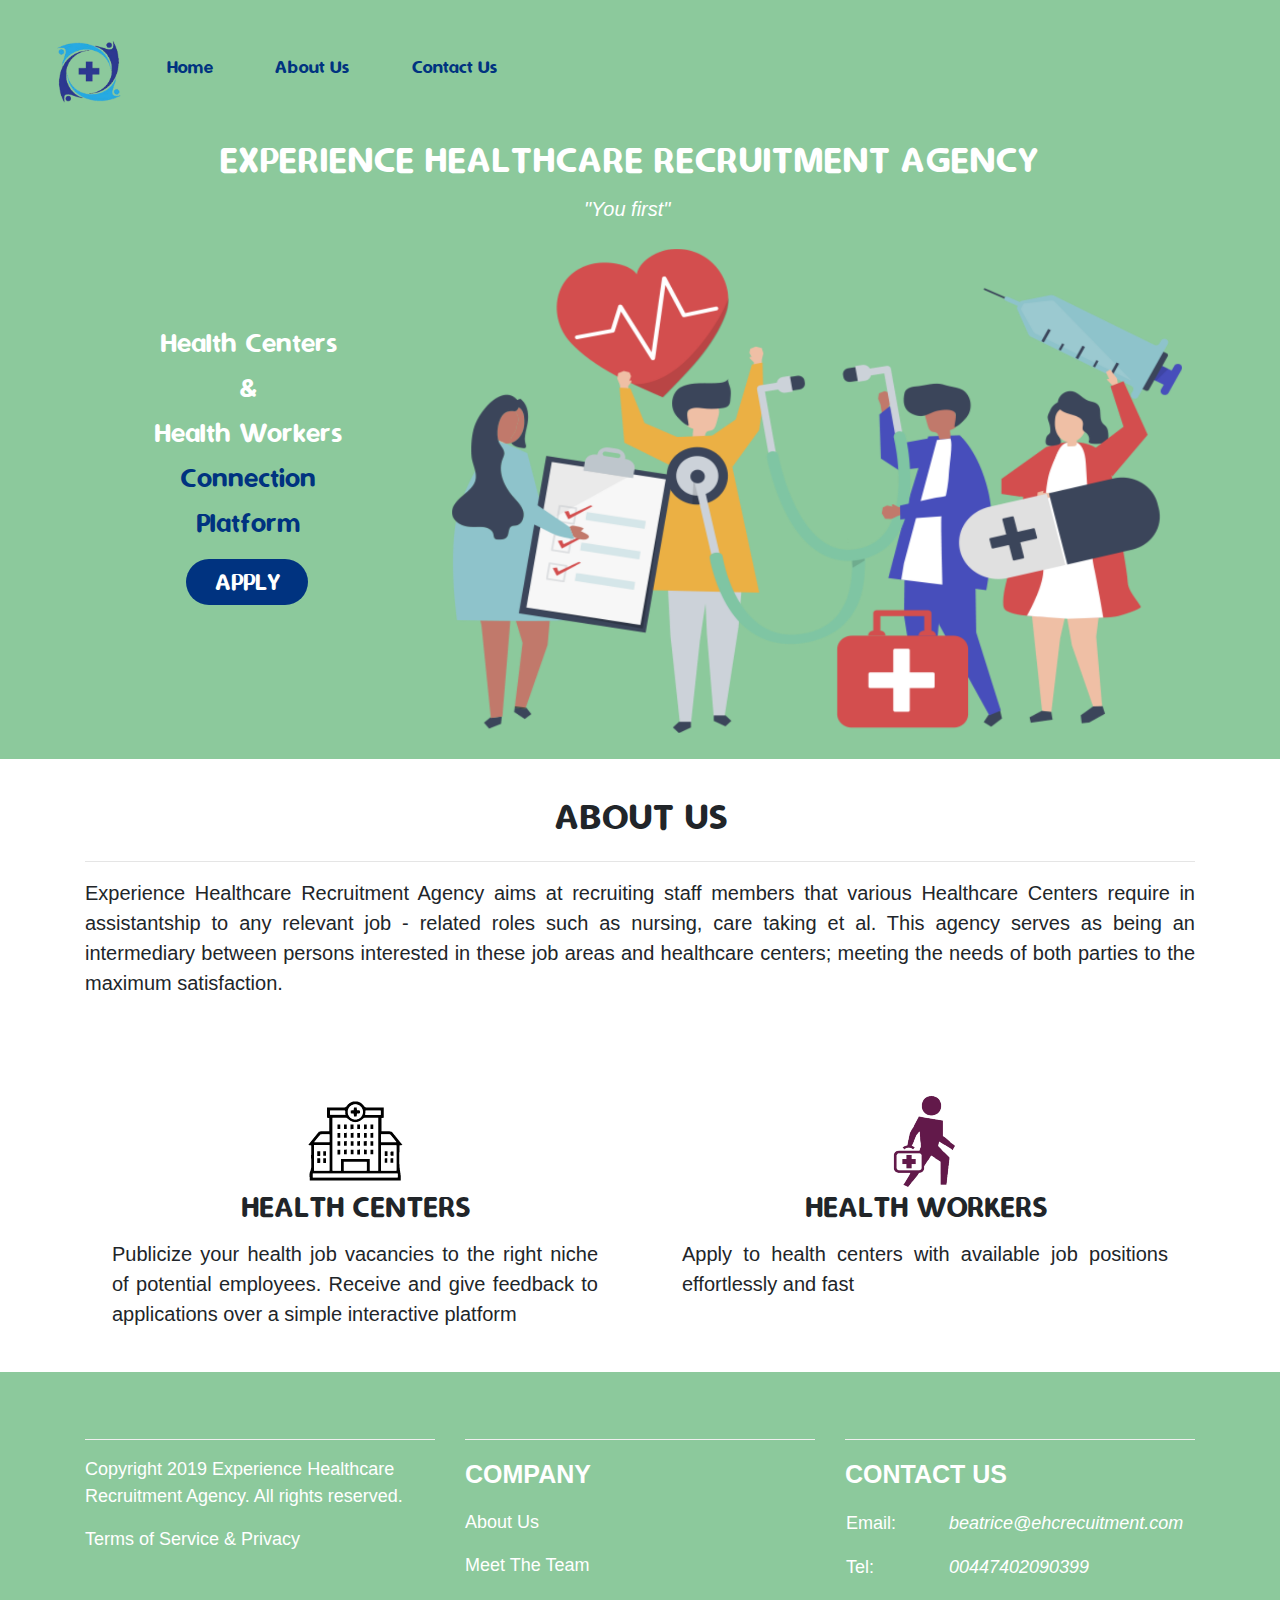
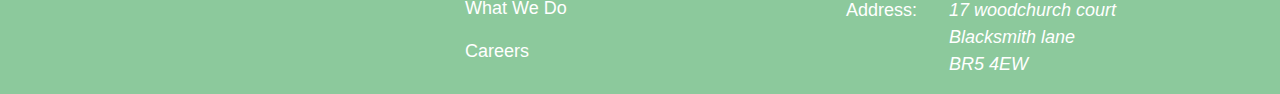
<file: index.html>
<!DOCTYPE html>
<html>
    <head>
        <title></title>
        <link href="https://fonts.googleapis.com/css?family=Bellefair|Roboto|Bree+Serif|Lora|Roboto+Condensed|Source+Code+Pro" rel="stylesheet">
<!--        <link rel="stylesheet" type="text/css" href="fonts/webfontkit-20200106-151050/stylesheet.css" />-->
        <link rel="stylesheet" href="https://stackpath.bootstrapcdn.com/bootstrap/4.4.1/css/bootstrap.min.css" integrity="sha384-Vkoo8x4CGsO3+Hhxv8T/Q5PaXtkKtu6ug5TOeNV6gBiFeWPGFN9MuhOf23Q9Ifjh" crossorigin="anonymous">

        <style>
            @font-face {
                font-family: 'Dyuthi';
                src: url('fonts/webfontkit-20200106-151050/dyuthi-webfont.woff2') format('woff2'),
                     url('fonts/webfontkit-20200106-151050/dyuthi-webfont.woff') format('woff');
                font-weight: normal;
                font-style: normal;

            }

            body {
                background-color: white;
                font-family: Dyuthi;
            }

            div.section_1_container {
                background-color: #8cc99cff;
                width: 100%;
                padding: 2% 2% 2% 0;
            }
            div.section_1_container {
                color: white;
            }
            div.section_1_header{
                color: #003380ff;
                font-size: 20px;
                min-height: 80px;
            }
            div.section_1_row{
                min-height: 80px;
            }
            img.logo{
                height: 70px;
                width: 150px;
                margin: auto;
            }
            p.nav-link{
                margin: auto;
            }
            div.nav-link{
                margin: auto;
            }
            div.link-container{
                padding-left: 10px;
            }
            div.company_title {
                padding-top: 2%;
                text-align: center;
                font-size: 40px;
            }
            div.company_slogan {
                text-align: center;
                font-size: 20px;
                font-style: italic;
                font-family: Arial;
            }
            .blue-font{
                color: #003380ff;
            }
            div.descriptor{
                text-align: center;
                font-size: 20px;
                padding-top: 2%;
            }
            .vector-image{
                width: 100%;
                min-width: 450px;
            }
            .descriptor-col{
                margin: auto;
                font-size: 30px;
            }
            .direct-descriptor-container{
                margin-bottom: 50px;
            }
            button{
                background-color: #003380ff;
                color: white;
                padding: 2% 8% 0 8%;
                border: 0;
                border-radius: 30px;
                -moz-border-radius: 30px;
                margin-top: 10px;
                font-size: 26px;
            }
            div.section_2_container{
                font-family: Arial;
                padding-top: 3%;
                padding-left: 5%;
                padding-right: 5%;
                text-align: justify;
                font-size: 20px;
                padding-bottom: 3%;
            }
            h1 {
                text-align: center;
                font-family: Dyuthi;
            }
            div.section_3_container{
                font-family: Arial;
                font-size: 20px;
                padding-top: 1%;
            }
            div.stakeholder-container{
                text-align: center;
                padding: 5%;
            }
            p.stakeholder-item{
                text-align: justify;
            }
            h2.stakeholder-item{
                font-family: Dyuthi;
            }
            div.section_4_container{
                background-color: #8cc99cff;
                color: white;
                padding-top: 4%;
                font-family: Arial;
                font-size: 18px;
                /*font-weight: bold;*/
            }
            .list-heading{
                color: white;
                font-family: Arial;
                font-size: 25px;
                font-weight: bold;

            }
            a.nav-links {
                color: #003380ff;
            }
            a {
                color: white;
            }
            table {
                border-width: 0;
            }
            td{
                vertical-align: top;
                padding-bottom: 5%;
            }
            td.value{
                padding-left: 10%;
            }
            hr.blue-line{
                border-color: #efefef;
            }

        </style>
    </head>
    <body>
        <div class="section_1_container">
            <div class="section_1_header container-fluid">
                <div class="row section_1_row">
                    <div class="col col-12 col-sm-12 col-md-4 col-lg-1 col-xl-1 nav-link logo-container">
                        <div class="row">
                            <div class="col"></div>
                            <div class="col"><img src="images/logo.png" class="logo" /></div>
                            <div class="col"></div>
                        </div>

                    </div>
                    <div class="col col-12 col-sm-12 col-md-8 col-lg-11 col-xl-11 col-lg-11 nav-link link-container">
                       <div class="row">
                        <div class="col col-md-auto">&nbsp;</div>
                        <div class="col col-md-auto"><p class="nav-link"><a href="#" class="nav-links">Home</a></p></div>
                        <div class="col col-md-auto"><p class="nav-link"><a href="#about-us" class="nav-links">About Us</a></p></div>
                        <div class="col col-md-auto"><p class="nav-link"><a href="#contact-us" class="nav-links">Contact Us</a></p></div>
                        <div class="col col-md-auto">&nbsp;</div>
                    </div>
                    </div>


                </div>
            </div>

            <div class="container">
                <div class="company_title">EXPERIENCE HEALTHCARE RECRUITMENT AGENCY</div>
                <div class="company_slogan">"You first"</div>
            </div>

            <div class="container descriptor">
                <div class="row">
                    <div class="col col-md-4 descriptor-col">
                        <div class="direct-descriptor-container">
                            Health Centers<br>
                            &<br>
                            Health Workers<br>
                            <span class="blue-font">Connection</span><br>
                            <span class="blue-font">Platform</span><br>
                            <a href="online_form.html"><button>APPLY</button></a>
                        </div>

                    </div>
                    <div class="col col-md-8"><img src="images/vector.png" class="vector-image"></div>
                </div>
            </div>
        </div>

        <div class="section_2_container">
            <div class="container">
                <h1 id="about-us" name="about-us">ABOUT US</h1>
                <hr>
                <p>Experience Healthcare Recruitment Agency aims at recruiting staff members that various Healthcare Centers require in assistantship to any relevant job - related roles such as nursing, care taking et al. This agency serves as being an intermediary between persons interested in these job areas and healthcare centers; meeting the needs of both parties to the maximum satisfaction.</p>
            </div>
        </div>

        <div class="section_3_container">
            <div class="container">
                <div class="row">
                    <div class="col col-12 col-sm-12 col-md-12 col-lg-6">
                        <div class="stakeholder-container">
                            <img src="images/healthcenter2.png" class="stakeholder-item">
                            <h2 class="stakeholder-item">HEALTH CENTERS</h2>
                            <p class="stakeholder-item">Publicize your health job vacancies to the right niche of potential employees. Receive and give feedback to applications over a simple interactive platform</p>
                        </div>
                    </div>
                    <div class="col col-12 col-sm-12 col-md-12 col-md-12 col-lg-6">
                        <div class="stakeholder-container">
                            <img src="images/healthworker5.png" class="stakeholder-item">
                            <h2 class="stakeholder-item">HEALTH WORKERS</h2>
                            <p class="stakeholder-item">Apply to health centers with available job positions effortlessly and fast</p>
                        </div>

                    </div>
                </div>
            </div>
        </div>

        <div class="section_4_container">
            <div class="container">
                <div class="row">
                    <div class="col col-12 col-sm-12 col-md-12 col-lg-4 col-xl-4">
                        <hr class="blue-line">
                        <p>Copyright 2019 Experience Healthcare Recruitment Agency. All rights reserved.</p>
                        <p>Terms of Service & Privacy</p>
                    </div>
                    <div class="col col-12 col-sm-12 col-md-12 col-lg-4 col-xl-4">
                        <hr class="blue-line">
                        <p class="list-heading">COMPANY</p>
                        <p><a href="#about-us">About Us</a></p>
                        <p><a href="#">Meet The Team</a></p>
                        <p><a href="#">What We Do</a></p>
                        <p><a href="#">Careers</a></p>

                    </div>
                    <div class="col col-12 col-sm-12 col-md-12 col-lg-4 col-xl-4">
                        <hr class="blue-line">
                        <p class="list-heading" id="contact-us" name="contact-us"> CONTACT US</p>
                        <table>
                            <tr>
                                <td><span>Email:</span></td>
                                <td class="value"><i>beatrice@ehcrecuitment.com</i></td>
                            </tr>
                            <tr>
                                <td><span>Tel:</span></td>
                                <td class="value"><i>00447402090399</i></td>
                            </tr>
                            <tr>
                                <td><span>Address:</span></td>
                                <td class="value">
                                    <i>
                                        17 woodchurch court<br>
                                        Blacksmith lane<br>
                                        BR5 4EW
                                    </i>
                                </td>
                            </tr>
                        </table>
                    </div>
                </div>
            </div>
        </div>
    </body>
</html>
</file>
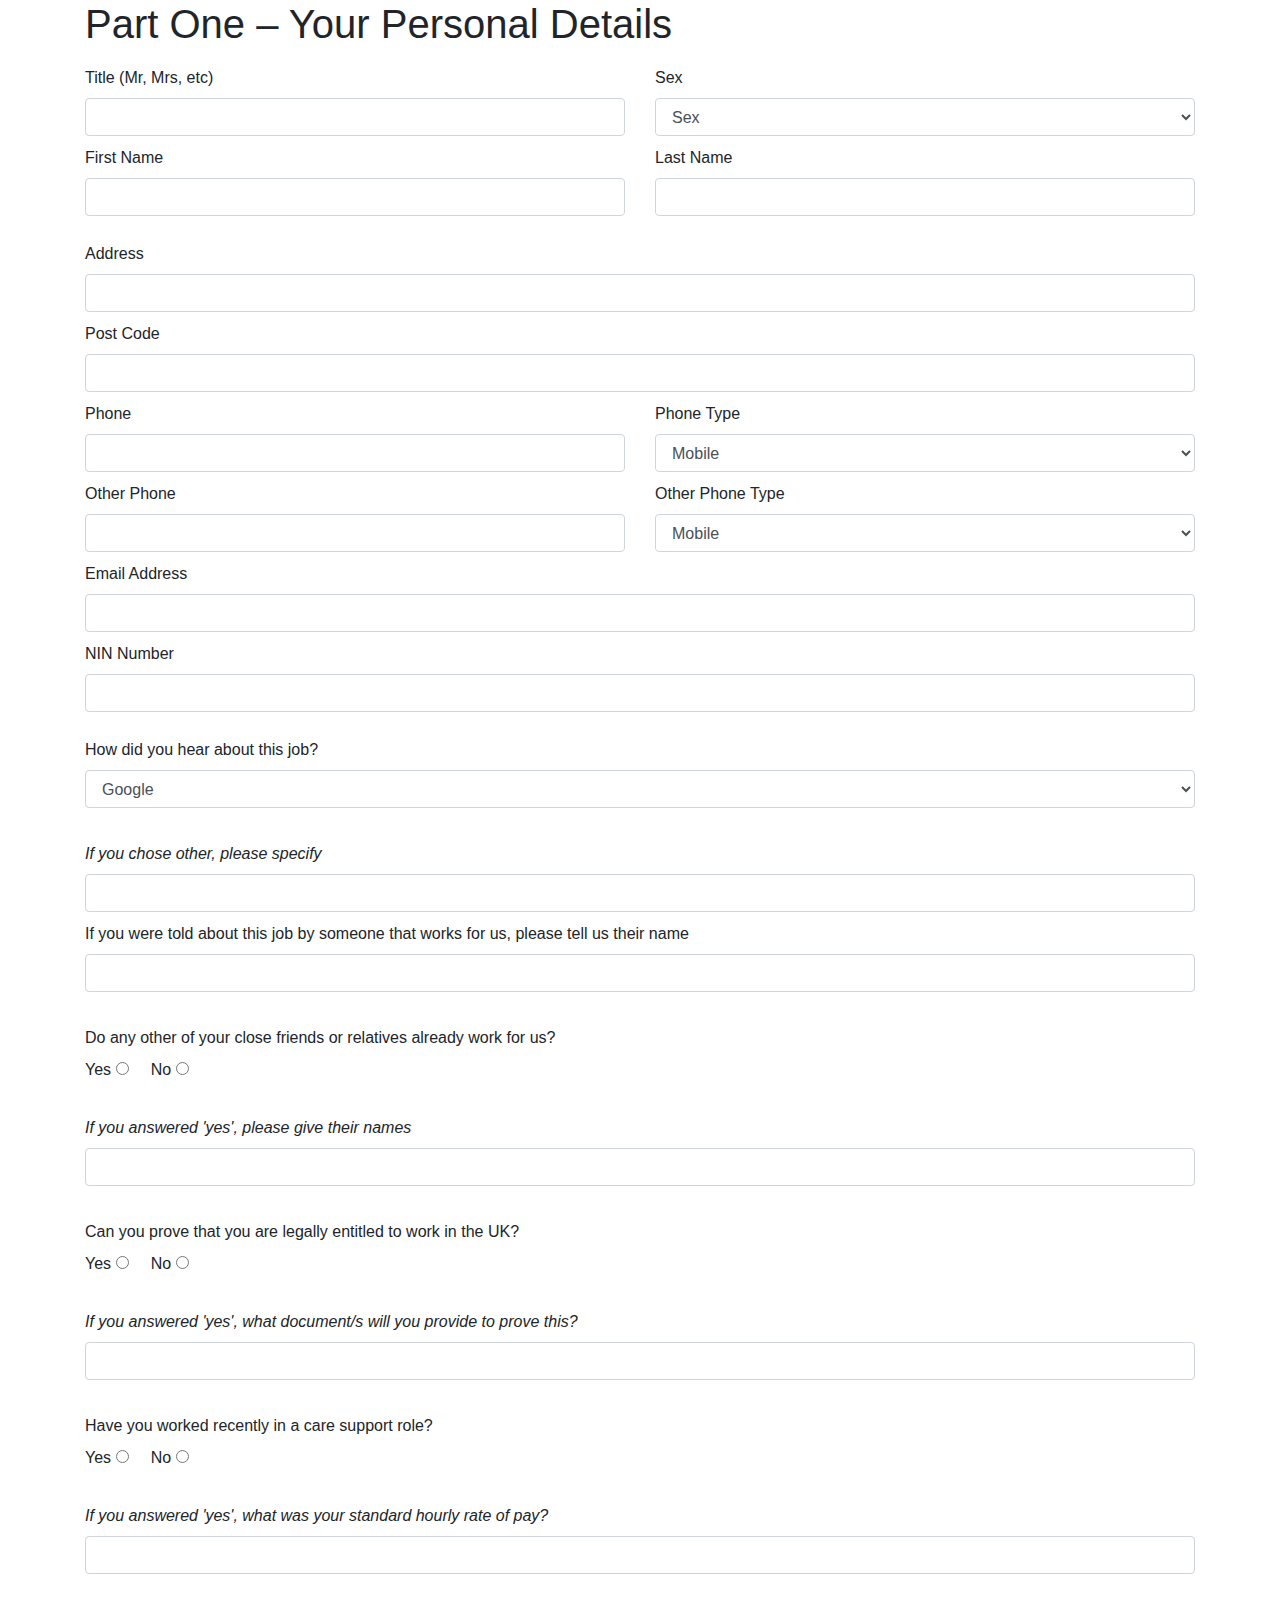
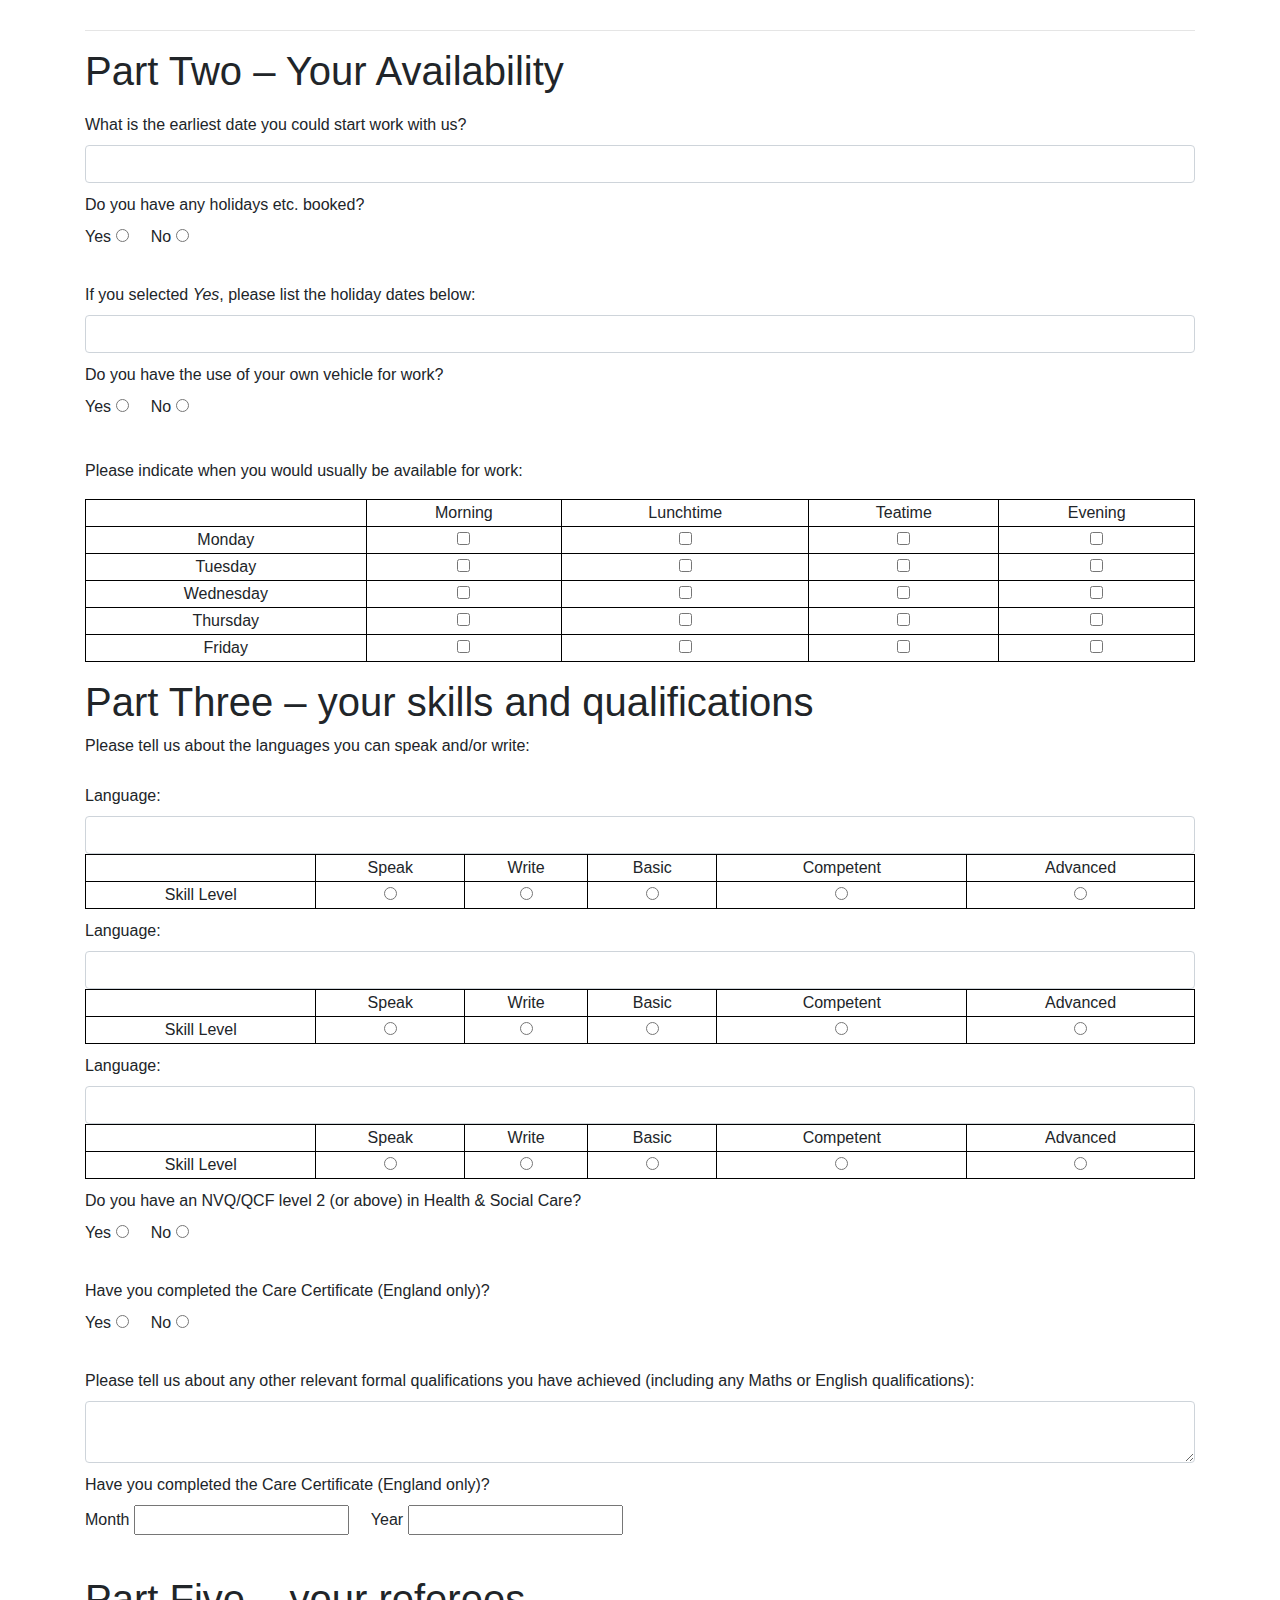
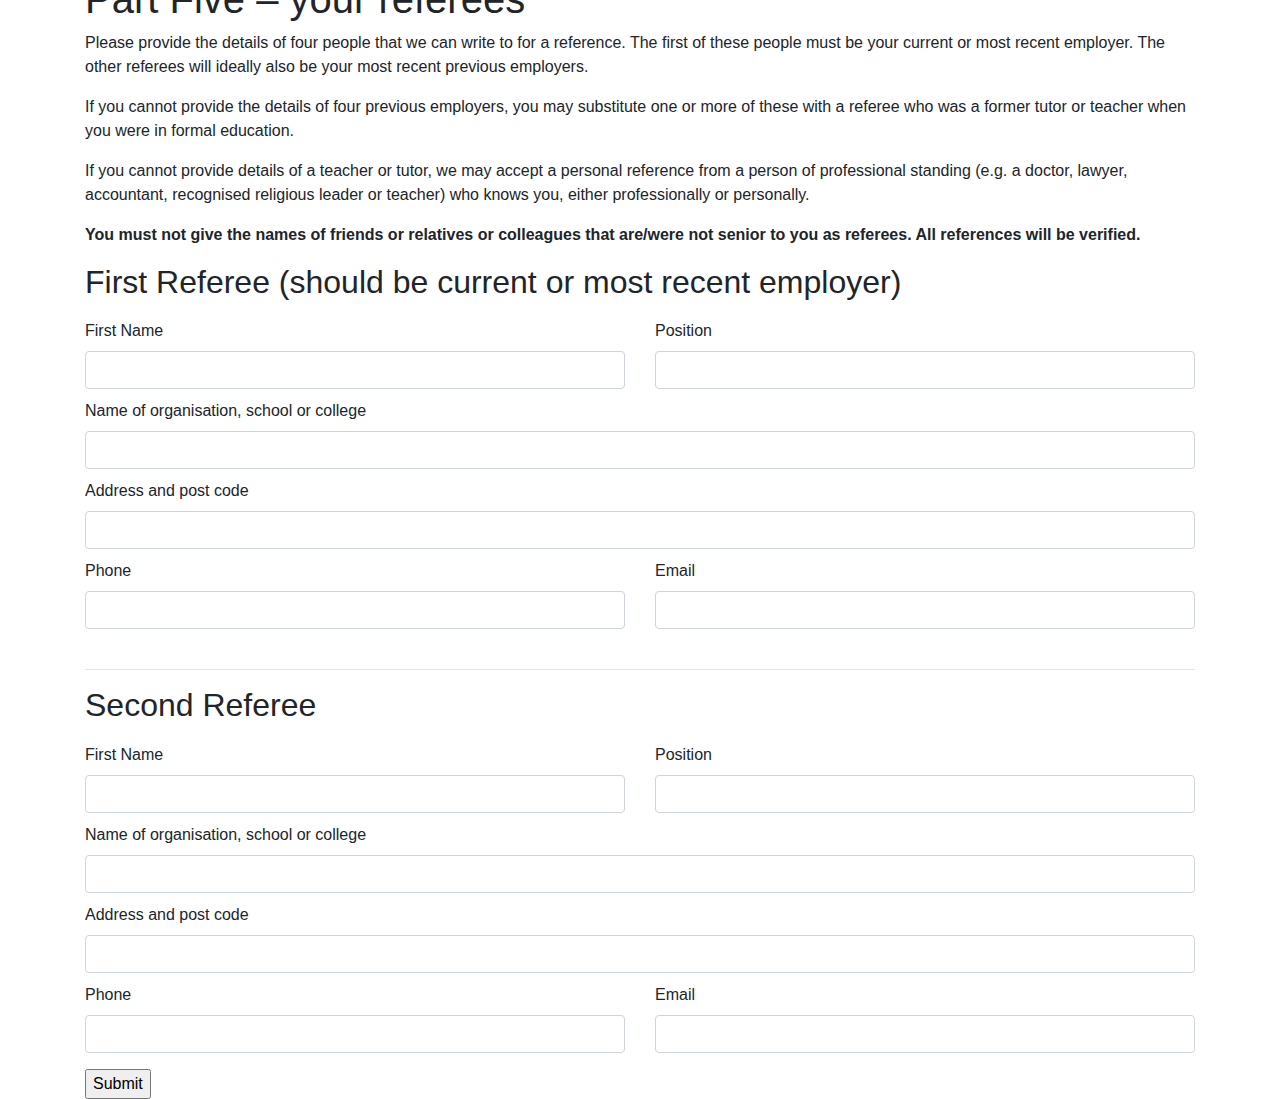
<file: online_form.html>
<!DOCTYPE html>
<html lang="en" dir="ltr">
    <head>
        <meta charset="utf-8">
        <style>label {padding-top: 10px;}</style>
        <title>Online Form</title>
        <link rel="stylesheet" href="https://stackpath.bootstrapcdn.com/bootstrap/4.3.1/css/bootstrap.min.css" integrity="sha384-ggOyR0iXCbMQv3Xipma34MD+dH/1fQ784/j6cY/iJTQUOhcWr7x9JvoRxT2MZw1T" crossorigin="anonymous">
        <style>
            table, th, td {
                border: 1px solid black;
                text-align: center;
            }
        </style>
    </head>
    <body>
        <div class="container">
            <form class="" action="/submitForm" method="post">
                <h1>Part One – Your Personal Details</h1>

                <div class="form-group">

                    <div class="row">
                        <div class="col-md-6">
                            <label for="applicant_title">Title (Mr, Mrs, etc)</label>
                            <input type="text" class="form-control" name="applicant_title">
                        </div>
                        <div class="col-md-6">
                            <label for="applicant_gender">Sex</label>
                            <select class="form-control" name="applicant_gender">
                                <option value="" disabled selected>Sex</option>
                                <option value="male">Male</option>
                                <option value="female">Female</option>
                            </select>
                        </div>
                    </div>

                    <div class="row">
                        <div class="col-md-6">
                            <label for="applicant_first_name">First Name</label>
                            <input type="text" class="form-control" name="applicant_first_name">
                        </div>
                        <div class="col-md-6">
                            <label for="applicant_last_name">Last Name</label>
                            <input type="text" class="form-control" name="applicant_last_name">
                        </div>
                    </div>



                </div>

                <div class="form-group">
                    <label for="applicant_address">Address</label>
                    <input type="text" class="form-control" name="applicant_address">
                    <label for="applicant_post_code">Post Code</label>
                    <input type="text" class="form-control" name="applicant_post_code">

                    <div class="row">
                        <div class="col-md-6">
                            <label for="applicant_phone_one">Phone</label>
                            <input type="text" class="form-control" name="applicant_phone_one">
                        </div>
                        <div class="col-md-6">
                            <label for="applicant_phone_one_type">Phone Type</label>
                            <select class="form-control" name="applicant_phone_one_type">
                                <option value="mobile">Mobile</option>
                                <option value="landline">Landline</option>
                                <option value="other">Other</option>
                            </select>
                        </div>
                    </div>

                    <div class="row">
                        <div class="col-md-6">
                            <label for="applicant_phone_two">Other Phone</label>
                            <input type="text" class="form-control" name="applicant_phone_two">
                        </div>
                        <div class="col-md-6">
                            <label for="applicant_phone_two_type">Other Phone Type</label>
                            <select class="form-control" name="applicant_phone_two_type">
                                <option value="mobile">Mobile</option>
                                <option value="landline">Landline</option>
                                <option value="other">Other</option>
                            </select>
                        </div>
                    </div>

                    <label for="applicant_email">Email Address</label>
                    <input type="email" class="form-control" name="applicant_email">
                    <label for="applicant_email">NIN Number</label>
                    <input type="email" class="form-control" name="applicant_email">
                </div>

                <div class="form-group">
                    <label for="applicant_referrer">How did you hear about this job?</label>
                    <select class="form-control" name="applicant_referrer">
                        <optgroup label="Search Engine">
                            <option value="google">Google</option>
                            <option value="other_search_engine">Other Search Engine</option>
                            <option value="company">Company Website</option>
                        </optgroup>
                        <optgroup label="Website">
                            <option value="recruit_zone">www.recruit-zone.com</option>
                            <option value="indeed">www.indeed.co.uk</option>
                            <option value="other_website">Other Website</option>
                        </optgroup>
                        <optgroup label="Document">
                            <option value="leaflet">Leaflet</option>
                            <option value="newspaper_advert">Newspaper Advert</option>
                            <option value="jobcentre">Jobcentre</option>
                        </optgroup>
                        <optgroup label="From Someone">
                            <option value="refer_a_friend">Refer a Friend</option>
                            <option value="word_of_mouth">Word of Mouth</option>
                            <option value="Other">Other</option>
                        </optgroup>
                    </select>

                    <br>
                    <label for="applicant_other_referrer"><i>If you chose other, please specify</i></label>
                    <input type="text" class="form-control" name="applicant_other_referrer">

                    <label for="applicant_worker_referrer">If you were told about this job by someone that works for us, please tell us their name</label>
                    <input type="text" class="form-control" name="applicant_worker_referrer">

                    <br>
                    <label for="applicant_has_worker_relative">Do any other of your close friends or relatives already work for us?</label>
                    <div>
                        Yes <input type="radio" name="applicant_has_worker_relative" value="yes"> &nbsp &nbsp
                        No <input type="radio" name="applicant_has_worker_relative" value="no">
                        <br><br>
                    </div>


                    <label for="applicant_worker_referrer_name"><i>If you answered 'yes', please give their names</i></label>
                    <input type="text" class="form-control" name="applicant_worker_relative_name">

                    <br>
                    <label for="applicant_is_legally_entitled">Can you prove that you are legally entitled to work in the UK?</label>
                    <div>
                        Yes <input type="radio" name="applicant_is_legally_entitled" value="yes"> &nbsp &nbsp
                        No <input type="radio" name="applicant_is_legally_entitled" value="no">
                        <br><br>
                    </div>


                    <label for="applicant_legal_entitlement_docs"><i>If you answered 'yes', what document/s will you provide to prove this?</i></label>
                    <input type="text" class="form-control" name="applicant_legal_entitlement_docs">

                    <br>
                    <label for="applicant_has_care_support_role">Have you worked recently in a care support role?</label>
                    <div>
                        Yes <input type="radio" name="applicant_has_care_support_role" value="yes"> &nbsp &nbsp
                        No <input type="radio" name="applicant_has_care_support_role" value="no">
                        <br><br>
                    </div>

                    <label for="applicant_legal_entitlement_docs"><i>If you answered 'yes', what was your standard hourly rate of pay?</i></label>
                    <input type="text" class="form-control" name="applicant_legal_entitlement_docs">
                </div>

                <br><hr>
                <h1>Part Two – Your Availability</h1>

                <div class="form-group">
                    <label for="applicant_earliest_date">What is the earliest date you could start work with us?</label>
                    <input type="text" class="form-control" name="applicant_earliest_date">

                    <label for="applicant_has_holidays_booked">Do you have any holidays etc. booked?</label>
                    <div>
                        Yes <input type="radio" name="applicant_has_holidays_booked" value="yes"> &nbsp &nbsp
                        No <input type="radio" name="applicant_has_holidays_booked" value="no">
                        <br><br>
                    </div>

                    <label for="applicant_holiday_dates">If you selected <i>Yes</i>, please list the holiday dates below:</label>
                    <input type="text" class="form-control" name="applicant_holiday_dates">

                    <label for="applicant_has_vehicle">Do you have the use of your own vehicle for work?</label>
                    <div>
                        Yes <input type="radio" name="applicant_has_vehicle" value="yes"> &nbsp &nbsp
                        No <input type="radio" name="applicant_has_vehicle" value="no">
                        <br><br>
                    </div>

                </div>
                <div class="form-group">
                    <p>Please indicate when you would usually be available for work:</p>
                    <table style="width: 100%; border: 1px solid black;" border=>
                        <th>
                            <!-- <td>&nbsp</td> -->
                            <td>Morning</td>
                            <td>Lunchtime</td>
                            <td>Teatime</td>
                            <td>Evening</td>
                        </th>
                        <tr>
                            <td>Monday</td>
                            <td><input type="checkbox" name="applicant_is_available_monday_morning"></td>
                            <td><input type="checkbox" name="applicant_is_available_monday_lunchtime"></td>
                            <td><input type="checkbox" name="applicant_is_available_monday_teatime"></td>
                            <td><input type="checkbox" name="applicant_is_available_monday_evening"></td>
                        </tr>
                        <tr>
                            <td>Tuesday</td>
                            <td><input type="checkbox" name="applicant_is_available_tuesday_morning"></td>
                            <td><input type="checkbox" name="applicant_is_available_tuesday_lunchtime"></td>
                            <td><input type="checkbox" name="applicant_is_available_tuesday_teatime"></td>
                            <td><input type="checkbox" name="applicant_is_available_tuesday_evening"></td>
                        </tr>
                        <tr>
                            <td>Wednesday</td>
                            <td><input type="checkbox" name="applicant_is_available_wednesday_morning"></td>
                            <td><input type="checkbox" name="applicant_is_available_wednesday_lunchtime"></td>
                            <td><input type="checkbox" name="applicant_is_available_wednesday_teatime"></td>
                            <td><input type="checkbox" name="applicant_is_available_wednesday_evening"></td>
                        </tr>
                        <tr>
                            <td>Thursday</td>
                            <td><input type="checkbox" name="applicant_is_available_thursday_morning"></td>
                            <td><input type="checkbox" name="applicant_is_available_thursday_lunchtime"></td>
                            <td><input type="checkbox" name="applicant_is_available_thursday_teatime"></td>
                            <td><input type="checkbox" name="applicant_is_available_thursday_evening"></td>
                        </tr>
                        <tr>
                            <td>Friday</td>
                            <td><input type="checkbox" name="applicant_is_available_friday_morning"></td>
                            <td><input type="checkbox" name="applicant_is_available_friday_lunchtime"></td>
                            <td><input type="checkbox" name="applicant_is_available_friday_teatime"></td>
                            <td><input type="checkbox" name="applicant_is_available_friday_evening"></td>
                        </tr>
                    </table>
                </div>

                <div class="form-group">
                    <h1>Part Three – your skills and qualifications</h1>
                    <p>Please tell us about the languages you can speak and/or write: </p>

                    <label for="applicant_first_language">Language: </label>
                    <input type="text" class="form-control" name="applicant_first_language">
                    <table style="width: 100%;">
                        <th>
                            <!-- <td>&nbsp</td> -->
                            <td>Speak</td>
                            <td>Write</td>
                            <td>Basic</td>
                            <td>Competent</td>
                            <td>Advanced</td>
                        </th>
                        <tr>
                            <td>Skill Level</td>
                            <td><input type="radio" name="applicant_first_language_level" value="speak"></td>
                            <td><input type="radio" name="applicant_first_language_level" value="write"></td>
                            <td><input type="radio" name="applicant_first_language_level" value="basic"></td>
                            <td><input type="radio" name="applicant_first_language_level" value="competent"></td>
                            <td><input type="radio" name="applicant_first_language_level" value="advanced"></td>
                        </tr>
                    </table>

                    <label for="applicant_second_language">Language: </label>
                    <input type="text" class="form-control" name="applicant_second_language">
                    <table style="width: 100%;">
                        <th>
                            <!-- <td>&nbsp</td> -->
                            <td>Speak</td>
                            <td>Write</td>
                            <td>Basic</td>
                            <td>Competent</td>
                            <td>Advanced</td>
                        </th>
                        <tr>
                            <td>Skill Level</td>
                            <td><input type="radio" name="applicant_second_language_level" value="speak"></td>
                            <td><input type="radio" name="applicant_second_language_level" value="write"></td>
                            <td><input type="radio" name="applicant_second_language_level" value="basic"></td>
                            <td><input type="radio" name="applicant_second_language_level" value="competent"></td>
                            <td><input type="radio" name="applicant_second_language_level" value="advanced"></td>
                        </tr>
                    </table>

                    <label for="applicant_third_language">Language: </label>
                    <input type="text" class="form-control" name="applicant_third_language">
                    <table style="width: 100%;">
                        <th>
                            <!-- <td>&nbsp</td> -->
                            <td>Speak</td>
                            <td>Write</td>
                            <td>Basic</td>
                            <td>Competent</td>
                            <td>Advanced</td>
                        </th>
                        <tr>
                            <td>Skill Level</td>
                            <td><input type="radio" name="applicant_third_language_level" value="speak"></td>
                            <td><input type="radio" name="applicant_third_language_level" value="write"></td>
                            <td><input type="radio" name="applicant_third_language_level" value="basic"></td>
                            <td><input type="radio" name="applicant_third_language_level" value="competent"></td>
                            <td><input type="radio" name="applicant_third_language_level" value="advanced"></td>
                        </tr>
                    </table>

                    <label for="applicant_has_nvq">Do you have an NVQ/QCF level 2 (or above) in Health & Social Care?</label>
                    <div>
                        Yes <input type="radio" name="applicant_has_nvq" value="yes"> &nbsp &nbsp
                        No <input type="radio" name="applicant_has_nvq" value="no">
                        <br><br>
                    </div>

                    <label for="applicant_has_completed_certificate">Have you completed the Care Certificate (England only)?</label>
                    <div>
                        Yes <input type="radio" name="applicant_has_completed_certificate" value="yes"> &nbsp &nbsp
                        No <input type="radio" name="applicant_has_completed_certificate" value="no">
                        <br><br>
                    </div>

                    <label for="applicant_other_relevant_qualification">Please tell us about any other relevant formal qualifications you have achieved (including any Maths or English qualifications):</label>
                    <textarea class="form-control" name="applicant_other_relevant_qualification">
                    </textarea>

                    <label for="applicant_left_fulltime_education">Have you completed the Care Certificate (England only)?</label>
                    <div>
                        Month <input type="text" name="applicant_month_left_fulltime_education" value=""> &nbsp &nbsp
                        Year <input type="text" name="applicant_year_left_fulltime_education" value="">
                        <br><br>
                    </div>
                </div>

                <div class="form-group">
                    <h1>Part Five – your referees </h1>
                    <p>Please provide the details of four people that we can write to for a reference.  The first of these people must be your current or most recent employer.  The other referees will ideally also be your most recent previous employers. </p>
                    <p>If you cannot provide the details of four previous employers, you may substitute one or more of these with a referee who was a former tutor or teacher when you were in formal education.</p>
                    <p>If you cannot provide details of a teacher or tutor, we may accept a personal reference from a person of professional standing (e.g. a doctor, lawyer, accountant, recognised religious leader or teacher) who knows you, either professionally or personally. </p>
                    <p><b>You must not give the names of friends or relatives or colleagues that are/were not senior to you as referees. All references will be verified. </b></p>

                    <h2>First Referee (should be current or most recent employer)</h2>
                    <div class="row">
                        <div class="col-md-6">
                            <label for="applicant_first_referee_name">First Name</label>
                            <input type="text" class="form-control" name="applicant_first_referee_name">
                        </div>
                        <div class="col-md-6">
                            <label for="applicant_first_referee_position">Position</label>
                            <input type="text" class="form-control" name="applicant_first_referee_position">
                        </div>
                    </div>

                    <label for="applicant_first_referee_organization">Name of organisation, school or college</label>
                    <input type="text" class="form-control" name="applicant_first_referee_organization">

                    <label for="applicant_first_referee_address">Address and post code</label>
                    <input type="text" class="form-control" name="applicant_first_referee_organization">

                    <div class="row">
                        <div class="col-md-6">
                            <label for="applicant_first_referee_phone">Phone</label>
                            <input type="text" class="form-control" name="applicant_first_referee_phone">
                        </div>
                        <div class="col-md-6">
                            <label for="applicant_first_referee_email">Email</label>
                            <input type="email" class="form-control" name="applicant_first_referee_email">
                        </div>
                    </div>

                    <br><hr>

                    <h2>Second Referee</h2>
                    <div class="row">
                        <div class="col-md-6">
                            <label for="applicant_second_referee_name">First Name</label>
                            <input type="text" class="form-control" name="applicant_second_referee_name">
                        </div>
                        <div class="col-md-6">
                            <label for="applicant_second_referee_position">Position</label>
                            <input type="text" class="form-control" name="applicant_second_referee_position">
                        </div>
                    </div>

                    <label for="applicant_second_referee_organization">Name of organisation, school or college</label>
                    <input type="text" class="form-control" name="applicant_second_referee_organization">

                    <label for="applicant_second_referee_address">Address and post code</label>
                    <input type="text" class="form-control" name="applicant_second_referee_organization">

                    <div class="row">
                        <div class="col-md-6">
                            <label for="applicant_second_referee_phone">Phone</label>
                            <input type="text" class="form-control" name="applicant_second_referee_phone">
                        </div>
                        <div class="col-md-6">
                            <label for="applicant_second_referee_email">Email</label>
                            <input type="email" class="form-control" name="applicant_second_referee_email">
                        </div>
                    </div>


                </div>

                <input type="submit" value="Submit" />

            </form>
        </div>
    </body>
</html>
</file>
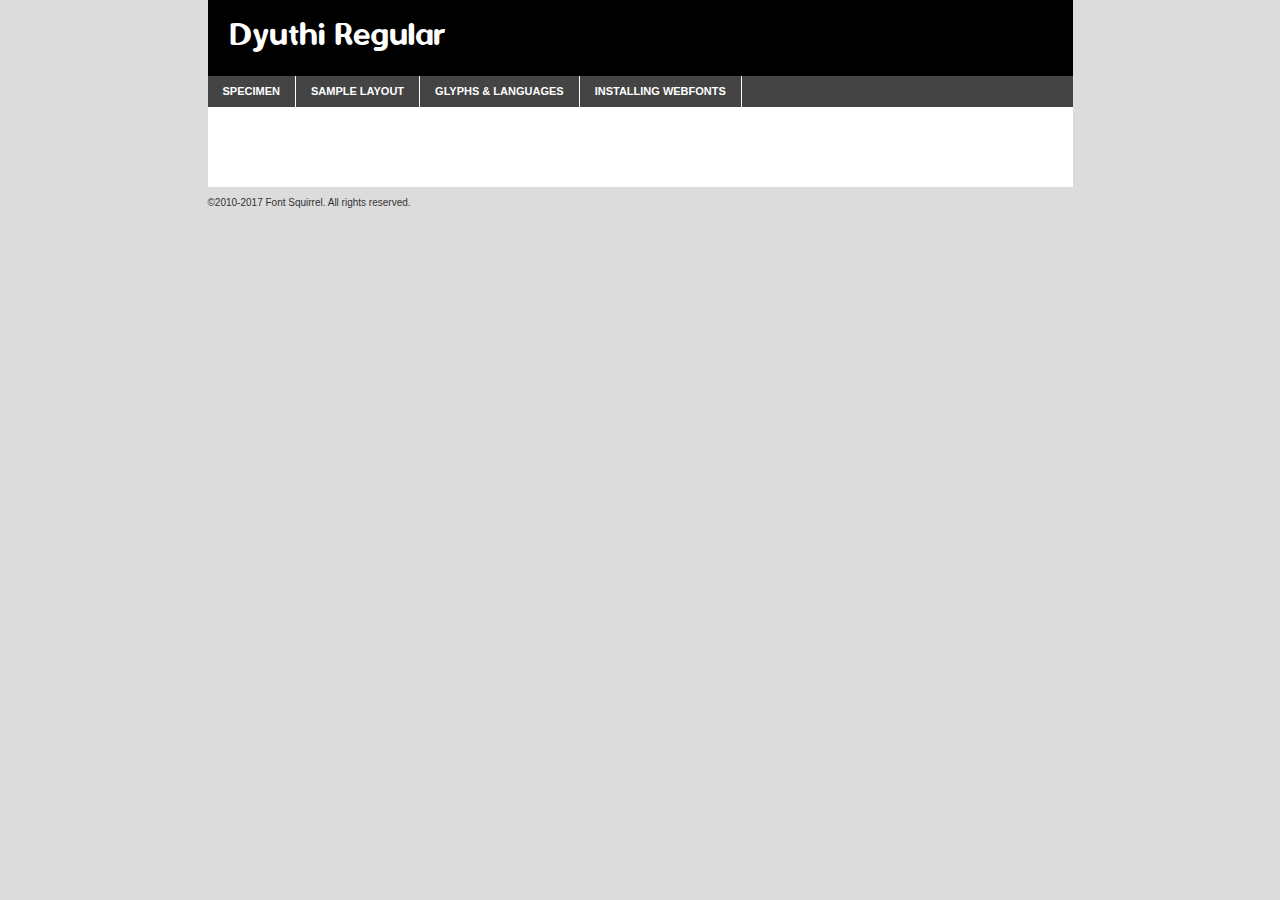
<file: fonts/webfontkit-20200106-151050/dyuthi-demo.html>
<!DOCTYPE html PUBLIC "-//W3C//DTD XHTML 1.0 Transitional//EN"
	"http://www.w3.org/TR/xhtml1/DTD/xhtml1-transitional.dtd">

<html xmlns="http://www.w3.org/1999/xhtml" xml:lang="en" lang="en">
<head>
	<meta http-equiv="Content-Type" content="text/html; charset=utf-8" />
	<script src="http://ajax.googleapis.com/ajax/libs/jquery/1.7.2/jquery.min.js" type="text/javascript" charset="utf-8"></script>
	<script type="text/javascript">
	(function($){$.fn.easyTabs=function(option){var param=jQuery.extend({fadeSpeed:"fast",defaultContent:1,activeClass:'active'},option);$(this).each(function(){var thisId="#"+this.id;if(param.defaultContent==''){param.defaultContent=1;}
	if(typeof param.defaultContent=="number")
	{var defaultTab=$(thisId+" .tabs li:eq("+(param.defaultContent-1)+") a").attr('href').substr(1);}else{var defaultTab=param.defaultContent;}
	$(thisId+" .tabs li a").each(function(){var tabToHide=$(this).attr('href').substr(1);$("#"+tabToHide).addClass('easytabs-tab-content');});hideAll();changeContent(defaultTab);function hideAll(){$(thisId+" .easytabs-tab-content").hide();}
	function changeContent(tabId){hideAll();$(thisId+" .tabs li").removeClass(param.activeClass);$(thisId+" .tabs li a[href=#"+tabId+"]").closest('li').addClass(param.activeClass);if(param.fadeSpeed!="none")
	{$(thisId+" #"+tabId).fadeIn(param.fadeSpeed);}else{$(thisId+" #"+tabId).show();}}
	$(thisId+" .tabs li").click(function(){var tabId=$(this).find('a').attr('href').substr(1);changeContent(tabId);return false;});});}})(jQuery);
	</script>
	<link rel="stylesheet" href="specimen_files/specimen_stylesheet.css" type="text/css" charset="utf-8" />
	<link rel="stylesheet" href="stylesheet.css" type="text/css" charset="utf-8" />

	<style type="text/css">
					body{
				font-family: 'dyuthiregular';
							}
		</style>

	<title>Dyuthi Regular Specimen</title>
	
	
	<script type="text/javascript" charset="utf-8">
		$(document).ready(function() {
			$('#container').easyTabs({defaultContent:1});
		});
	</script>
</head>

<body>
<div id="container">
	<div id="header">
		Dyuthi Regular	</div>
	<ul class="tabs">
		<li><a href="#specimen">Specimen</a></li>
		<li><a href="#layout">Sample Layout</a></li>
				<li><a href="#glyphs">Glyphs &amp; Languages</a></li>
		<li><a href="#installing">Installing Webfonts</a></li>
		
	</ul>
	
	<div id="main_content">

		
			<div id="specimen">
		
				<div class="section">
					<div class="grid12 firstcol">
						<div class="huge">AaBb</div>
					</div>
				</div>
		
				<div class="section">
					<div class="glyph_range">A&#x200B;B&#x200b;C&#x200b;D&#x200b;E&#x200b;F&#x200b;G&#x200b;H&#x200b;I&#x200b;J&#x200b;K&#x200b;L&#x200b;M&#x200b;N&#x200b;O&#x200b;P&#x200b;Q&#x200b;R&#x200b;S&#x200b;T&#x200b;U&#x200b;V&#x200b;W&#x200b;X&#x200b;Y&#x200b;Z&#x200b;a&#x200b;b&#x200b;c&#x200b;d&#x200b;e&#x200b;f&#x200b;g&#x200b;h&#x200b;i&#x200b;j&#x200b;k&#x200b;l&#x200b;m&#x200b;n&#x200b;o&#x200b;p&#x200b;q&#x200b;r&#x200b;s&#x200b;t&#x200b;u&#x200b;v&#x200b;w&#x200b;x&#x200b;y&#x200b;z&#x200b;1&#x200b;2&#x200b;3&#x200b;4&#x200b;5&#x200b;6&#x200b;7&#x200b;8&#x200b;9&#x200b;0&#x200b;&amp;&#x200b;.&#x200b;,&#x200b;?&#x200b;!&#x200b;&#64;&#x200b;(&#x200b;)&#x200b;#&#x200b;$&#x200b;%&#x200b;*&#x200b;+&#x200b;-&#x200b;=&#x200b;:&#x200b;;</div>
				</div>
				<div class="section">
					<div class="grid12 firstcol">
						<table class="sample_table">
							<tr><td>10</td><td class="size10">abcdefghijklmnopqrstuvwxyzABCDEFGHIJKLMNOPQRSTUVWXYZ0123456789abcdefghijklmnopqrstuvwxyzABCDEFGHIJKLMNOPQRSTUVWXYZ0123456789abcdefghijklmnopqrstuvwxyzABCDEFGHIJKLMNOPQRSTUVWXYZ</td></tr>
							<tr><td>11</td><td class="size11">abcdefghijklmnopqrstuvwxyzABCDEFGHIJKLMNOPQRSTUVWXYZ0123456789abcdefghijklmnopqrstuvwxyzABCDEFGHIJKLMNOPQRSTUVWXYZ0123456789abcdefghijklmnopqrstuvwxyzABCDEFGHIJKLMNOPQRSTUVWXYZ</td></tr>
							<tr><td>12</td><td class="size12">abcdefghijklmnopqrstuvwxyzABCDEFGHIJKLMNOPQRSTUVWXYZ0123456789abcdefghijklmnopqrstuvwxyzABCDEFGHIJKLMNOPQRSTUVWXYZ0123456789abcdefghijklmnopqrstuvwxyzABCDEFGHIJKLMNOPQRSTUVWXYZ</td></tr>
							<tr><td>13</td><td class="size13">abcdefghijklmnopqrstuvwxyzABCDEFGHIJKLMNOPQRSTUVWXYZ0123456789abcdefghijklmnopqrstuvwxyzABCDEFGHIJKLMNOPQRSTUVWXYZ0123456789abcdefghijklmnopqrstuvwxyzABCDEFGHIJKLMNOPQRSTUVWXYZ</td></tr>
							<tr><td>14</td><td class="size14">abcdefghijklmnopqrstuvwxyzABCDEFGHIJKLMNOPQRSTUVWXYZ0123456789abcdefghijklmnopqrstuvwxyzABCDEFGHIJKLMNOPQRSTUVWXYZ0123456789abcdefghijklmnopqrstuvwxyzABCDEFGHIJKLMNOPQRSTUVWXYZ</td></tr>
							<tr><td>16</td><td class="size16">abcdefghijklmnopqrstuvwxyzABCDEFGHIJKLMNOPQRSTUVWXYZ0123456789abcdefghijklmnopqrstuvwxyzABCDEFGHIJKLMNOPQRSTUVWXYZ</td></tr>
							<tr><td>18</td><td class="size18">abcdefghijklmnopqrstuvwxyzABCDEFGHIJKLMNOPQRSTUVWXYZ0123456789abcdefghijklmnopqrstuvwxyzABCDEFGHIJKLMNOPQRSTUVWXYZ</td></tr>
							<tr><td>20</td><td class="size20">abcdefghijklmnopqrstuvwxyzABCDEFGHIJKLMNOPQRSTUVWXYZ0123456789abcdefghijklmnopqrstuvwxyzABCDEFGHIJKLMNOPQRSTUVWXYZ</td></tr>
							<tr><td>24</td><td class="size24">abcdefghijklmnopqrstuvwxyzABCDEFGHIJKLMNOPQRSTUVWXYZ0123456789abcdefghijklmnopqrstuvwxyzABCDEFGHIJKLMNOPQRSTUVWXYZ</td></tr>
							<tr><td>30</td><td class="size30">abcdefghijklmnopqrstuvwxyzABCDEFGHIJKLMNOPQRSTUVWXYZ0123456789abcdefghijklmnopqrstuvwxyzABCDEFGHIJKLMNOPQRSTUVWXYZ</td></tr>
							<tr><td>36</td><td class="size36">abcdefghijklmnopqrstuvwxyzABCDEFGHIJKLMNOPQRSTUVWXYZ0123456789abcdefghijklmnopqrstuvwxyzABCDEFGHIJKLMNOPQRSTUVWXYZ</td></tr>
							<tr><td>48</td><td class="size48">abcdefghijklmnopqrstuvwxyzABCDEFGHIJKLMNOPQRSTUVWXYZ0123456789abcdefghijklmnopqrstuvwxyzABCDEFGHIJKLMNOPQRSTUVWXYZ</td></tr>
							<tr><td>60</td><td class="size60">abcdefghijklmnopqrstuvwxyzABCDEFGHIJKLMNOPQRSTUVWXYZ0123456789abcdefghijklmnopqrstuvwxyzABCDEFGHIJKLMNOPQRSTUVWXYZ</td></tr>
							<tr><td>72</td><td class="size72">abcdefghijklmnopqrstuvwxyzABCDEFGHIJKLMNOPQRSTUVWXYZ0123456789abcdefghijklmnopqrstuvwxyzABCDEFGHIJKLMNOPQRSTUVWXYZ</td></tr>
							<tr><td>90</td><td class="size90">abcdefghijklmnopqrstuvwxyzABCDEFGHIJKLMNOPQRSTUVWXYZ0123456789abcdefghijklmnopqrstuvwxyzABCDEFGHIJKLMNOPQRSTUVWXYZ</td></tr>
						</table>
				
					</div>
			
				</div>
		
		
		
								<div class="section" id="bodycomparison">


										<div id="xheight">
				<div class="fontbody">&#x25FC;&#x25FC;&#x25FC;&#x25FC;&#x25FC;&#x25FC;&#x25FC;&#x25FC;&#x25FC;&#x25FC;&#x25FC;&#x25FC;&#x25FC;&#x25FC;&#x25FC;&#x25FC;&#x25FC;&#x25FC;&#x25FC;&#x25FC;&#x25FC;&#x25FC;&#x25FC;&#x25FC;&#x25FC;&#x25FC;&#x25FC;&#x25FC;&#x25FC;&#x25FC;&#x25FC;&#x25FC;&#x25FC;&#x25FC;&#x25FC;&#x25FC;&#x25FC;&#x25FC;&#x25FC;&#x25FC;&#x25FC;&#x25FC;&#x25FC;&#x25FC;&#x25FC;&#x25FC;&#x25FC;&#x25FC;&#x25FC;&#x25FC;&#x25FC;&#x25FC;&#x25FC;&#x25FC;&#x25FC;&#x25FC;&#x25FC;&#x25FC;&#x25FC;&#x25FC;&#x25FC;&#x25FC;&#x25FC;&#x25FC;&#x25FC;&#x25FC;&#x25FC;&#x25FC;&#x25FC;&#x25FC;&#x25FC;&#x25FC;&#x25FC;&#x25FC;&#x25FC;&#x25FC;&#x25FC;&#x25FC;&#x25FC;&#x25FC;&#x25FC;&#x25FC;&#x25FC;&#x25FC;&#x25FC;&#x25FC;&#x25FC;&#x25FC;&#x25FC;&#x25FC;&#x25FC;&#x25FC;&#x25FC;&#x25FC;&#x25FC;&#x25FC;&#x25FC;&#x25FC;&#x25FC;body</div><div class="arialbody">body</div><div class="verdanabody">body</div><div class="georgiabody">body</div></div>
										<div class="fontbody" style="z-index:1">
											body<span>Dyuthi Regular</span>
										</div>
										<div class="arialbody" style="z-index:1">
											body<span>Arial</span>
										</div>
										<div class="verdanabody" style="z-index:1">
											body<span>Verdana</span>
										</div>
										<div class="georgiabody" style="z-index:1">
											body<span>Georgia</span>
										</div>



								</div>
		
		
				<div class="section psample psample_row1" id="">
					
					<div class="grid2 firstcol">
						<p class="size10"><span>10.</span>Aenean lacinia bibendum nulla sed consectetur. Fusce dapibus, tellus ac cursus commodo, tortor mauris condimentum nibh, ut fermentum massa justo sit amet risus. Nullam id dolor id nibh ultricies vehicula ut id elit. Cum sociis natoque penatibus et magnis dis parturient montes, nascetur ridiculus mus. Nulla vitae elit libero, a pharetra augue.</p>
			
					</div>
					<div class="grid3">
						<p class="size11"><span>11.</span>Aenean lacinia bibendum nulla sed consectetur. Fusce dapibus, tellus ac cursus commodo, tortor mauris condimentum nibh, ut fermentum massa justo sit amet risus. Nullam id dolor id nibh ultricies vehicula ut id elit. Cum sociis natoque penatibus et magnis dis parturient montes, nascetur ridiculus mus. Nulla vitae elit libero, a pharetra augue.</p>
			
					</div>
					<div class="grid3">
						<p class="size12"><span>12.</span>Aenean lacinia bibendum nulla sed consectetur. Fusce dapibus, tellus ac cursus commodo, tortor mauris condimentum nibh, ut fermentum massa justo sit amet risus. Nullam id dolor id nibh ultricies vehicula ut id elit. Cum sociis natoque penatibus et magnis dis parturient montes, nascetur ridiculus mus. Nulla vitae elit libero, a pharetra augue.</p>
			
					</div>
					<div class="grid4">
						<p class="size13"><span>13.</span>Aenean lacinia bibendum nulla sed consectetur. Fusce dapibus, tellus ac cursus commodo, tortor mauris condimentum nibh, ut fermentum massa justo sit amet risus. Nullam id dolor id nibh ultricies vehicula ut id elit. Cum sociis natoque penatibus et magnis dis parturient montes, nascetur ridiculus mus. Nulla vitae elit libero, a pharetra augue.</p>
			
					</div>
					<div class="white_blend"></div>
					
				</div>
				<div class="section psample psample_row2" id="">
					<div class="grid3 firstcol">
						<p class="size14"><span>14.</span>Aenean lacinia bibendum nulla sed consectetur. Fusce dapibus, tellus ac cursus commodo, tortor mauris condimentum nibh, ut fermentum massa justo sit amet risus. Nullam id dolor id nibh ultricies vehicula ut id elit. Cum sociis natoque penatibus et magnis dis parturient montes, nascetur ridiculus mus. Nulla vitae elit libero, a pharetra augue.</p>
			
					</div>
					<div class="grid4">
						<p class="size16"><span>16.</span>Aenean lacinia bibendum nulla sed consectetur. Fusce dapibus, tellus ac cursus commodo, tortor mauris condimentum nibh, ut fermentum massa justo sit amet risus. Nullam id dolor id nibh ultricies vehicula ut id elit. Cum sociis natoque penatibus et magnis dis parturient montes, nascetur ridiculus mus. Nulla vitae elit libero, a pharetra augue.</p>
			
					</div>
					<div class="grid5">
						<p class="size18"><span>18.</span>Aenean lacinia bibendum nulla sed consectetur. Fusce dapibus, tellus ac cursus commodo, tortor mauris condimentum nibh, ut fermentum massa justo sit amet risus. Nullam id dolor id nibh ultricies vehicula ut id elit. Cum sociis natoque penatibus et magnis dis parturient montes, nascetur ridiculus mus. Nulla vitae elit libero, a pharetra augue.</p>
			
					</div>

					<div class="white_blend"></div>

				</div>
				
				<div class="section psample psample_row3" id="">
					<div class="grid5 firstcol">
						<p class="size20"><span>20.</span>Aenean lacinia bibendum nulla sed consectetur. Fusce dapibus, tellus ac cursus commodo, tortor mauris condimentum nibh, ut fermentum massa justo sit amet risus. Nullam id dolor id nibh ultricies vehicula ut id elit. Cum sociis natoque penatibus et magnis dis parturient montes, nascetur ridiculus mus. Nulla vitae elit libero, a pharetra augue.</p>
					</div>
					<div class="grid7">
						<p class="size24"><span>24.</span>Aenean lacinia bibendum nulla sed consectetur. Fusce dapibus, tellus ac cursus commodo, tortor mauris condimentum nibh, ut fermentum massa justo sit amet risus. Nullam id dolor id nibh ultricies vehicula ut id elit. Cum sociis natoque penatibus et magnis dis parturient montes, nascetur ridiculus mus. Nulla vitae elit libero, a pharetra augue.</p>
					</div>
					
					<div class="white_blend"></div>
					
				</div>
				
				<div class="section psample psample_row4" id="">
					<div class="grid12 firstcol">
						<p class="size30"><span>30.</span>Aenean lacinia bibendum nulla sed consectetur. Fusce dapibus, tellus ac cursus commodo, tortor mauris condimentum nibh, ut fermentum massa justo sit amet risus. Nullam id dolor id nibh ultricies vehicula ut id elit. Cum sociis natoque penatibus et magnis dis parturient montes, nascetur ridiculus mus. Nulla vitae elit libero, a pharetra augue.</p>
					</div>
					<div class="white_blend"></div>
					
				</div>
				
				
				
				<div class="section psample psample_row1 fullreverse">
					<div class="grid2 firstcol">
						<p class="size10"><span>10.</span>Aenean lacinia bibendum nulla sed consectetur. Fusce dapibus, tellus ac cursus commodo, tortor mauris condimentum nibh, ut fermentum massa justo sit amet risus. Nullam id dolor id nibh ultricies vehicula ut id elit. Cum sociis natoque penatibus et magnis dis parturient montes, nascetur ridiculus mus. Nulla vitae elit libero, a pharetra augue.</p>
			
					</div>
					<div class="grid3">
						<p class="size11"><span>11.</span>Aenean lacinia bibendum nulla sed consectetur. Fusce dapibus, tellus ac cursus commodo, tortor mauris condimentum nibh, ut fermentum massa justo sit amet risus. Nullam id dolor id nibh ultricies vehicula ut id elit. Cum sociis natoque penatibus et magnis dis parturient montes, nascetur ridiculus mus. Nulla vitae elit libero, a pharetra augue.</p>
			
					</div>
					<div class="grid3">
						<p class="size12"><span>12.</span>Aenean lacinia bibendum nulla sed consectetur. Fusce dapibus, tellus ac cursus commodo, tortor mauris condimentum nibh, ut fermentum massa justo sit amet risus. Nullam id dolor id nibh ultricies vehicula ut id elit. Cum sociis natoque penatibus et magnis dis parturient montes, nascetur ridiculus mus. Nulla vitae elit libero, a pharetra augue.</p>
			
					</div>
					<div class="grid4">
						<p class="size13"><span>13.</span>Aenean lacinia bibendum nulla sed consectetur. Fusce dapibus, tellus ac cursus commodo, tortor mauris condimentum nibh, ut fermentum massa justo sit amet risus. Nullam id dolor id nibh ultricies vehicula ut id elit. Cum sociis natoque penatibus et magnis dis parturient montes, nascetur ridiculus mus. Nulla vitae elit libero, a pharetra augue.</p>
			
					</div>
					<div class="black_blend"></div>
					
				</div>
				
				<div class="section psample psample_row2 fullreverse">
					<div class="grid3 firstcol">
						<p class="size14"><span>14.</span>Aenean lacinia bibendum nulla sed consectetur. Fusce dapibus, tellus ac cursus commodo, tortor mauris condimentum nibh, ut fermentum massa justo sit amet risus. Nullam id dolor id nibh ultricies vehicula ut id elit. Cum sociis natoque penatibus et magnis dis parturient montes, nascetur ridiculus mus. Nulla vitae elit libero, a pharetra augue.</p>
			
					</div>
					<div class="grid4">
						<p class="size16"><span>16.</span>Aenean lacinia bibendum nulla sed consectetur. Fusce dapibus, tellus ac cursus commodo, tortor mauris condimentum nibh, ut fermentum massa justo sit amet risus. Nullam id dolor id nibh ultricies vehicula ut id elit. Cum sociis natoque penatibus et magnis dis parturient montes, nascetur ridiculus mus. Nulla vitae elit libero, a pharetra augue.</p>
			
					</div>
					<div class="grid5">
						<p class="size18"><span>18.</span>Aenean lacinia bibendum nulla sed consectetur. Fusce dapibus, tellus ac cursus commodo, tortor mauris condimentum nibh, ut fermentum massa justo sit amet risus. Nullam id dolor id nibh ultricies vehicula ut id elit. Cum sociis natoque penatibus et magnis dis parturient montes, nascetur ridiculus mus. Nulla vitae elit libero, a pharetra augue.</p>
			
					</div>
					<div class="black_blend"></div>

				</div>
				
				<div class="section psample fullreverse psample_row3" id="">
					<div class="grid5 firstcol">
						<p class="size20"><span>20.</span>Aenean lacinia bibendum nulla sed consectetur. Fusce dapibus, tellus ac cursus commodo, tortor mauris condimentum nibh, ut fermentum massa justo sit amet risus. Nullam id dolor id nibh ultricies vehicula ut id elit. Cum sociis natoque penatibus et magnis dis parturient montes, nascetur ridiculus mus. Nulla vitae elit libero, a pharetra augue.</p>
					</div>
					<div class="grid7">
						<p class="size24"><span>24.</span>Aenean lacinia bibendum nulla sed consectetur. Fusce dapibus, tellus ac cursus commodo, tortor mauris condimentum nibh, ut fermentum massa justo sit amet risus. Nullam id dolor id nibh ultricies vehicula ut id elit. Cum sociis natoque penatibus et magnis dis parturient montes, nascetur ridiculus mus. Nulla vitae elit libero, a pharetra augue.</p>
					</div>
					
					<div class="black_blend"></div>
					
				</div>
				
				<div class="section psample fullreverse psample_row4" id="" style="border-bottom: 20px #000 solid;">
					<div class="grid12 firstcol">
						<p class="size30"><span>30.</span>Aenean lacinia bibendum nulla sed consectetur. Fusce dapibus, tellus ac cursus commodo, tortor mauris condimentum nibh, ut fermentum massa justo sit amet risus. Nullam id dolor id nibh ultricies vehicula ut id elit. Cum sociis natoque penatibus et magnis dis parturient montes, nascetur ridiculus mus. Nulla vitae elit libero, a pharetra augue.</p>
					</div>
					<div class="black_blend"></div>
					
				</div>
				
				
				
				
			</div>
			
			<div id="layout">
				
				<div class="section">
					
					<div class="grid12 firstcol">
						<h1>Lorem Ipsum Dolor</h1>
						<h2>Etiam porta sem malesuada magna mollis euismod</h2>
						
						<p class="byline">By <a href="#link">Aenean Lacinia</a></p>
					</div>
				</div>
				<div class="section">
					<div class="grid8 firstcol">
						<p class="large">Donec sed odio dui. Morbi leo risus, porta ac consectetur ac, vestibulum at eros. Fusce dapibus, tellus ac cursus commodo, tortor mauris condimentum nibh, ut fermentum massa justo sit amet risus. </p>

						
						<h3>Pellentesque ornare sem</h3>

						<p>Maecenas sed diam eget risus varius blandit sit amet non magna. Maecenas faucibus mollis interdum. Donec ullamcorper nulla non metus auctor fringilla. Nullam id dolor id nibh ultricies vehicula ut id elit. Nullam id dolor id nibh ultricies vehicula ut id elit. </p>

						<p>Aenean eu leo quam. Pellentesque ornare sem lacinia quam venenatis vestibulum. Lorem ipsum dolor sit amet, consectetur adipiscing elit. Cum sociis natoque penatibus et magnis dis parturient montes, nascetur ridiculus mus. </p>

						<p>Nulla vitae elit libero, a pharetra augue. Praesent commodo cursus magna, vel scelerisque nisl consectetur et. Aenean lacinia bibendum nulla sed consectetur. </p>

						<p>Nullam quis risus eget urna mollis ornare vel eu leo. Nullam quis risus eget urna mollis ornare vel eu leo. Maecenas sed diam eget risus varius blandit sit amet non magna. Donec ullamcorper nulla non metus auctor fringilla. </p>

						<h3>Cras mattis consectetur</h3>

						<p>Aenean eu leo quam. Pellentesque ornare sem lacinia quam venenatis vestibulum. Aenean lacinia bibendum nulla sed consectetur. Integer posuere erat a ante venenatis dapibus posuere velit aliquet. Cras mattis consectetur purus sit amet fermentum. </p>

						<p>Nullam id dolor id nibh ultricies vehicula ut id elit. Nullam quis risus eget urna mollis ornare vel eu leo. Cras mattis consectetur purus sit amet fermentum.</p>
					</div>
					
					<div class="grid4 sidebar">
						
						<div class="box reverse">
							<p class="last">Nullam quis risus eget urna mollis ornare vel eu leo. Donec ullamcorper nulla non metus auctor fringilla. Cras mattis consectetur purus sit amet fermentum. Sed posuere consectetur est at lobortis. Lorem ipsum dolor sit amet, consectetur adipiscing elit. </p>
						</div>
						
						<p class="caption">Maecenas sed diam eget risus varius.</p>

						<p>Vestibulum id ligula porta felis euismod semper. Integer posuere erat a ante venenatis dapibus posuere velit aliquet. Vestibulum id ligula porta felis euismod semper. Sed posuere consectetur est at lobortis. Maecenas sed diam eget risus varius blandit sit amet non magna. Fusce dapibus, tellus ac cursus commodo, tortor mauris condimentum nibh, ut fermentum massa justo sit amet risus. </p>

					

						<p>Duis mollis, est non commodo luctus, nisi erat porttitor ligula, eget lacinia odio sem nec elit. Aenean lacinia bibendum nulla sed consectetur. Vivamus sagittis lacus vel augue laoreet rutrum faucibus dolor auctor. Aenean lacinia bibendum nulla sed consectetur. Nullam quis risus eget urna mollis ornare vel eu leo. </p>

						<p>Praesent commodo cursus magna, vel scelerisque nisl consectetur et. Donec ullamcorper nulla non metus auctor fringilla. Maecenas faucibus mollis interdum. Fusce dapibus, tellus ac cursus commodo, tortor mauris condimentum nibh, ut fermentum massa justo sit amet risus. </p>

					</div>
				</div>
				
			</div>


			



		<div id="glyphs">
			<div class="section">
				<div class="grid12 firstcol">
			
				<h1>Language Support</h1>
				<p>The subset of Dyuthi Regular in this kit supports the following languages:<br />
			
					Albanian, Basque, Breton, Chamorro, Danish, English, Faroese, Finnish, Frisian, Galician, German, Icelandic, Italian, Malagasy, Norwegian, Portuguese, Spanish, Alsatian, Aragonese, Arapaho, Arrernte, Asturian, Aymara, Bislama, Cebuano, Corsican, Fijian, French_creole, Genoese, Gilbertese, Greenlandic, Haitian_creole, Hiligaynon, Hmong, Hopi, Ibanag, Iloko_ilokano, Indonesian, Interglossa_glosa, Interlingua, Irish_gaelic, Jerriais, Lojban, Lombard, Luxembourgeois, Manx, Mohawk, Norfolk_pitcairnese, Occitan, Oromo, Pangasinan, Papiamento, Piedmontese, Potawatomi, Rhaeto-romance, Romansh, Rotokas, Sami_lule, Samoan, Sardinian, Scots_gaelic, Seychelles_creole, Shona, Sicilian, Somali, Southern_ndebele, Swahili, Swati_swazi, Tagalog_filipino_pilipino, Tetum, Tok_pisin, Uyghur_latinized, Volapuk, Walloon, Warlpiri, Xhosa, Yapese, Zulu, Latinbasic, Ubasic, Demo				</p>
				<h1>Glyph Chart</h1>
				<p>The subset of Dyuthi Regular in this kit includes all the glyphs listed below. Unicode entities are included above each glyph to help you insert individual characters into your layout.</p>
				<div id="glyph_chart">
			
																														 <div><p>&amp;#12;</p>&#12;</div>
																				 <div><p>&amp;#13;</p>&#13;</div>
																				 <div><p>&amp;#32;</p>&#32;</div>
																				 <div><p>&amp;#33;</p>&#33;</div>
																				 <div><p>&amp;#34;</p>&#34;</div>
																				 <div><p>&amp;#35;</p>&#35;</div>
																				 <div><p>&amp;#36;</p>&#36;</div>
																				 <div><p>&amp;#37;</p>&#37;</div>
																				 <div><p>&amp;#38;</p>&#38;</div>
																				 <div><p>&amp;#39;</p>&#39;</div>
																				 <div><p>&amp;#40;</p>&#40;</div>
																				 <div><p>&amp;#41;</p>&#41;</div>
																				 <div><p>&amp;#42;</p>&#42;</div>
																				 <div><p>&amp;#43;</p>&#43;</div>
																				 <div><p>&amp;#44;</p>&#44;</div>
																				 <div><p>&amp;#45;</p>&#45;</div>
																				 <div><p>&amp;#46;</p>&#46;</div>
																				 <div><p>&amp;#47;</p>&#47;</div>
																				 <div><p>&amp;#48;</p>&#48;</div>
																				 <div><p>&amp;#49;</p>&#49;</div>
																				 <div><p>&amp;#50;</p>&#50;</div>
																				 <div><p>&amp;#51;</p>&#51;</div>
																				 <div><p>&amp;#52;</p>&#52;</div>
																				 <div><p>&amp;#53;</p>&#53;</div>
																				 <div><p>&amp;#54;</p>&#54;</div>
																				 <div><p>&amp;#55;</p>&#55;</div>
																				 <div><p>&amp;#56;</p>&#56;</div>
																				 <div><p>&amp;#57;</p>&#57;</div>
																				 <div><p>&amp;#58;</p>&#58;</div>
																				 <div><p>&amp;#59;</p>&#59;</div>
																				 <div><p>&amp;#60;</p>&#60;</div>
																				 <div><p>&amp;#61;</p>&#61;</div>
																				 <div><p>&amp;#62;</p>&#62;</div>
																				 <div><p>&amp;#63;</p>&#63;</div>
																				 <div><p>&amp;#64;</p>&#64;</div>
																				 <div><p>&amp;#65;</p>&#65;</div>
																				 <div><p>&amp;#66;</p>&#66;</div>
																				 <div><p>&amp;#67;</p>&#67;</div>
																				 <div><p>&amp;#68;</p>&#68;</div>
																				 <div><p>&amp;#69;</p>&#69;</div>
																				 <div><p>&amp;#70;</p>&#70;</div>
																				 <div><p>&amp;#71;</p>&#71;</div>
																				 <div><p>&amp;#72;</p>&#72;</div>
																				 <div><p>&amp;#73;</p>&#73;</div>
																				 <div><p>&amp;#74;</p>&#74;</div>
																				 <div><p>&amp;#75;</p>&#75;</div>
																				 <div><p>&amp;#76;</p>&#76;</div>
																				 <div><p>&amp;#77;</p>&#77;</div>
																				 <div><p>&amp;#78;</p>&#78;</div>
																				 <div><p>&amp;#79;</p>&#79;</div>
																				 <div><p>&amp;#80;</p>&#80;</div>
																				 <div><p>&amp;#81;</p>&#81;</div>
																				 <div><p>&amp;#82;</p>&#82;</div>
																				 <div><p>&amp;#83;</p>&#83;</div>
																				 <div><p>&amp;#84;</p>&#84;</div>
																				 <div><p>&amp;#85;</p>&#85;</div>
																				 <div><p>&amp;#86;</p>&#86;</div>
																				 <div><p>&amp;#87;</p>&#87;</div>
																				 <div><p>&amp;#88;</p>&#88;</div>
																				 <div><p>&amp;#89;</p>&#89;</div>
																				 <div><p>&amp;#90;</p>&#90;</div>
																				 <div><p>&amp;#91;</p>&#91;</div>
																				 <div><p>&amp;#92;</p>&#92;</div>
																				 <div><p>&amp;#93;</p>&#93;</div>
																				 <div><p>&amp;#94;</p>&#94;</div>
																				 <div><p>&amp;#95;</p>&#95;</div>
																				 <div><p>&amp;#96;</p>&#96;</div>
																				 <div><p>&amp;#97;</p>&#97;</div>
																				 <div><p>&amp;#98;</p>&#98;</div>
																				 <div><p>&amp;#99;</p>&#99;</div>
																				 <div><p>&amp;#100;</p>&#100;</div>
																				 <div><p>&amp;#101;</p>&#101;</div>
																				 <div><p>&amp;#102;</p>&#102;</div>
																				 <div><p>&amp;#103;</p>&#103;</div>
																				 <div><p>&amp;#104;</p>&#104;</div>
																				 <div><p>&amp;#105;</p>&#105;</div>
																				 <div><p>&amp;#106;</p>&#106;</div>
																				 <div><p>&amp;#107;</p>&#107;</div>
																				 <div><p>&amp;#108;</p>&#108;</div>
																				 <div><p>&amp;#109;</p>&#109;</div>
																				 <div><p>&amp;#110;</p>&#110;</div>
																				 <div><p>&amp;#111;</p>&#111;</div>
																				 <div><p>&amp;#112;</p>&#112;</div>
																				 <div><p>&amp;#113;</p>&#113;</div>
																				 <div><p>&amp;#114;</p>&#114;</div>
																				 <div><p>&amp;#115;</p>&#115;</div>
																				 <div><p>&amp;#116;</p>&#116;</div>
																				 <div><p>&amp;#117;</p>&#117;</div>
																				 <div><p>&amp;#118;</p>&#118;</div>
																				 <div><p>&amp;#119;</p>&#119;</div>
																				 <div><p>&amp;#120;</p>&#120;</div>
																				 <div><p>&amp;#121;</p>&#121;</div>
																				 <div><p>&amp;#122;</p>&#122;</div>
																				 <div><p>&amp;#123;</p>&#123;</div>
																				 <div><p>&amp;#124;</p>&#124;</div>
																				 <div><p>&amp;#125;</p>&#125;</div>
																				 <div><p>&amp;#126;</p>&#126;</div>
																				 <div><p>&amp;#160;</p>&#160;</div>
																				 <div><p>&amp;#161;</p>&#161;</div>
																				 <div><p>&amp;#162;</p>&#162;</div>
																				 <div><p>&amp;#163;</p>&#163;</div>
																				 <div><p>&amp;#164;</p>&#164;</div>
																				 <div><p>&amp;#165;</p>&#165;</div>
																				 <div><p>&amp;#166;</p>&#166;</div>
																				 <div><p>&amp;#167;</p>&#167;</div>
																				 <div><p>&amp;#168;</p>&#168;</div>
																				 <div><p>&amp;#169;</p>&#169;</div>
																				 <div><p>&amp;#170;</p>&#170;</div>
																				 <div><p>&amp;#171;</p>&#171;</div>
																				 <div><p>&amp;#172;</p>&#172;</div>
																				 <div><p>&amp;#173;</p>&#173;</div>
																				 <div><p>&amp;#174;</p>&#174;</div>
																				 <div><p>&amp;#175;</p>&#175;</div>
																				 <div><p>&amp;#176;</p>&#176;</div>
																				 <div><p>&amp;#177;</p>&#177;</div>
																				 <div><p>&amp;#178;</p>&#178;</div>
																				 <div><p>&amp;#179;</p>&#179;</div>
																				 <div><p>&amp;#180;</p>&#180;</div>
																				 <div><p>&amp;#181;</p>&#181;</div>
																				 <div><p>&amp;#182;</p>&#182;</div>
																				 <div><p>&amp;#183;</p>&#183;</div>
																				 <div><p>&amp;#184;</p>&#184;</div>
																				 <div><p>&amp;#185;</p>&#185;</div>
																				 <div><p>&amp;#186;</p>&#186;</div>
																				 <div><p>&amp;#187;</p>&#187;</div>
																				 <div><p>&amp;#188;</p>&#188;</div>
																				 <div><p>&amp;#189;</p>&#189;</div>
																				 <div><p>&amp;#190;</p>&#190;</div>
																				 <div><p>&amp;#191;</p>&#191;</div>
																				 <div><p>&amp;#192;</p>&#192;</div>
																				 <div><p>&amp;#193;</p>&#193;</div>
																				 <div><p>&amp;#194;</p>&#194;</div>
																				 <div><p>&amp;#195;</p>&#195;</div>
																				 <div><p>&amp;#196;</p>&#196;</div>
																				 <div><p>&amp;#197;</p>&#197;</div>
																				 <div><p>&amp;#198;</p>&#198;</div>
																				 <div><p>&amp;#199;</p>&#199;</div>
																				 <div><p>&amp;#200;</p>&#200;</div>
																				 <div><p>&amp;#201;</p>&#201;</div>
																				 <div><p>&amp;#202;</p>&#202;</div>
																				 <div><p>&amp;#203;</p>&#203;</div>
																				 <div><p>&amp;#204;</p>&#204;</div>
																				 <div><p>&amp;#205;</p>&#205;</div>
																				 <div><p>&amp;#206;</p>&#206;</div>
																				 <div><p>&amp;#207;</p>&#207;</div>
																				 <div><p>&amp;#208;</p>&#208;</div>
																				 <div><p>&amp;#209;</p>&#209;</div>
																				 <div><p>&amp;#210;</p>&#210;</div>
																				 <div><p>&amp;#211;</p>&#211;</div>
																				 <div><p>&amp;#212;</p>&#212;</div>
																				 <div><p>&amp;#213;</p>&#213;</div>
																				 <div><p>&amp;#214;</p>&#214;</div>
																				 <div><p>&amp;#215;</p>&#215;</div>
																				 <div><p>&amp;#216;</p>&#216;</div>
																				 <div><p>&amp;#217;</p>&#217;</div>
																				 <div><p>&amp;#218;</p>&#218;</div>
																				 <div><p>&amp;#219;</p>&#219;</div>
																				 <div><p>&amp;#220;</p>&#220;</div>
																				 <div><p>&amp;#221;</p>&#221;</div>
																				 <div><p>&amp;#222;</p>&#222;</div>
																				 <div><p>&amp;#223;</p>&#223;</div>
																				 <div><p>&amp;#224;</p>&#224;</div>
																				 <div><p>&amp;#225;</p>&#225;</div>
																				 <div><p>&amp;#226;</p>&#226;</div>
																				 <div><p>&amp;#227;</p>&#227;</div>
																				 <div><p>&amp;#228;</p>&#228;</div>
																				 <div><p>&amp;#229;</p>&#229;</div>
																				 <div><p>&amp;#230;</p>&#230;</div>
																				 <div><p>&amp;#231;</p>&#231;</div>
																				 <div><p>&amp;#232;</p>&#232;</div>
																				 <div><p>&amp;#233;</p>&#233;</div>
																				 <div><p>&amp;#234;</p>&#234;</div>
																				 <div><p>&amp;#235;</p>&#235;</div>
																				 <div><p>&amp;#236;</p>&#236;</div>
																				 <div><p>&amp;#237;</p>&#237;</div>
																				 <div><p>&amp;#238;</p>&#238;</div>
																				 <div><p>&amp;#239;</p>&#239;</div>
																				 <div><p>&amp;#240;</p>&#240;</div>
																				 <div><p>&amp;#241;</p>&#241;</div>
																				 <div><p>&amp;#242;</p>&#242;</div>
																				 <div><p>&amp;#243;</p>&#243;</div>
																				 <div><p>&amp;#244;</p>&#244;</div>
																				 <div><p>&amp;#245;</p>&#245;</div>
																				 <div><p>&amp;#246;</p>&#246;</div>
																				 <div><p>&amp;#247;</p>&#247;</div>
																				 <div><p>&amp;#248;</p>&#248;</div>
																				 <div><p>&amp;#249;</p>&#249;</div>
																				 <div><p>&amp;#250;</p>&#250;</div>
																				 <div><p>&amp;#251;</p>&#251;</div>
																				 <div><p>&amp;#252;</p>&#252;</div>
																				 <div><p>&amp;#253;</p>&#253;</div>
																				 <div><p>&amp;#254;</p>&#254;</div>
																				 <div><p>&amp;#255;</p>&#255;</div>
																				 <div><p>&amp;#338;</p>&#338;</div>
																				 <div><p>&amp;#339;</p>&#339;</div>
																				 <div><p>&amp;#710;</p>&#710;</div>
																				 <div><p>&amp;#732;</p>&#732;</div>
																				 <div><p>&amp;#8192;</p>&#8192;</div>
																				 <div><p>&amp;#8193;</p>&#8193;</div>
																				 <div><p>&amp;#8194;</p>&#8194;</div>
																				 <div><p>&amp;#8195;</p>&#8195;</div>
																				 <div><p>&amp;#8196;</p>&#8196;</div>
																				 <div><p>&amp;#8197;</p>&#8197;</div>
																				 <div><p>&amp;#8198;</p>&#8198;</div>
																				 <div><p>&amp;#8199;</p>&#8199;</div>
																				 <div><p>&amp;#8200;</p>&#8200;</div>
																				 <div><p>&amp;#8201;</p>&#8201;</div>
																				 <div><p>&amp;#8202;</p>&#8202;</div>
																				 <div><p>&amp;#8208;</p>&#8208;</div>
																				 <div><p>&amp;#8209;</p>&#8209;</div>
																				 <div><p>&amp;#8210;</p>&#8210;</div>
																				 <div><p>&amp;#8211;</p>&#8211;</div>
																				 <div><p>&amp;#8212;</p>&#8212;</div>
																				 <div><p>&amp;#8216;</p>&#8216;</div>
																				 <div><p>&amp;#8217;</p>&#8217;</div>
																				 <div><p>&amp;#8218;</p>&#8218;</div>
																				 <div><p>&amp;#8220;</p>&#8220;</div>
																				 <div><p>&amp;#8221;</p>&#8221;</div>
																				 <div><p>&amp;#8222;</p>&#8222;</div>
																				 <div><p>&amp;#8226;</p>&#8226;</div>
																				 <div><p>&amp;#8230;</p>&#8230;</div>
																				 <div><p>&amp;#8239;</p>&#8239;</div>
																				 <div><p>&amp;#8249;</p>&#8249;</div>
																				 <div><p>&amp;#8250;</p>&#8250;</div>
																				 <div><p>&amp;#8287;</p>&#8287;</div>
																				 <div><p>&amp;#8364;</p>&#8364;</div>
																				 <div><p>&amp;#9724;</p>&#9724;</div>
																												</div>	
				</div>
		
		
			</div>
		</div>
		
		
		<div id="specs">
			
		</div>
	
		<div id="installing">
			<div class="section">
				<div class="grid7 firstcol">
					<h1>Installing Webfonts</h1>
					
					<p>Webfonts are supported by all major browser platforms but not all in the same way. There are currently four different font formats that must be included in order to target all browsers. This includes TTF, WOFF, EOT and SVG.</p>
					
					<h2>1. Upload your webfonts</h2>
					<p>You must upload your webfont kit to your website. They should be in or near the same directory as your CSS files.</p>
					
					<h2>2. Include the webfont stylesheet</h2>
					<p>A special CSS @font-face declaration helps the various browsers select the appropriate font it needs without causing you a bunch of headaches. Learn more about this syntax by reading the <a href="https://www.fontspring.com/blog/further-hardening-of-the-bulletproof-syntax">Fontspring blog post</a> about it. The code for it is as follows:</p>


<code>
@font-face{ 
	font-family: 'MyWebFont';
	src: url('WebFont.eot');
	src: url('WebFont.eot?#iefix') format('embedded-opentype'),
	     url('WebFont.woff') format('woff'),
	     url('WebFont.ttf') format('truetype'),
	     url('WebFont.svg#webfont') format('svg');
}
</code>

	<p>We've already gone ahead and generated the code for you. All you have to do is link to the stylesheet in your HTML, like this:</p>
	<code>&lt;link rel=&quot;stylesheet&quot; href=&quot;stylesheet.css&quot; type=&quot;text/css&quot; charset=&quot;utf-8&quot; /&gt;</code>

					<h2>3. Modify your own stylesheet</h2>
					<p>To take advantage of your new fonts, you must tell your stylesheet to use them. Look at the original @font-face declaration above and find the property called "font-family." The name linked there will be what you use to reference the font. Prepend that webfont name to the font stack in the "font-family" property, inside the selector you want to change. For example:</p>
<code>p { font-family: 'WebFont', Arial, sans-serif; }</code>

<h2>4. Test</h2>
<p>Getting webfonts to work cross-browser <em>can</em> be tricky. Use the information in the sidebar to help you if you find that fonts aren't loading in a particular browser.</p>
				</div>
				
				<div class="grid5 sidebar">
					<div class="box">
						<h2>Troubleshooting<br />Font-Face Problems</h2>
						<p>Having trouble getting your webfonts to load in your new website? Here are some tips to sort out what might be the problem.</p>

						<h3>Fonts not showing in any browser</h3>

						<p>This sounds like you need to work on the plumbing. You either did not upload the fonts to the correct directory, or you did not link the fonts properly in the CSS. If you've confirmed that all this is correct and you still have a problem, take a look at your .htaccess file and see if requests are getting intercepted.</p>

						<h3>Fonts not loading in iPhone or iPad</h3>

						<p>The most common problem here is that you are serving the fonts from an IIS server. IIS refuses to serve files that have unknown MIME types. If that is the case, you must set the MIME type for SVG to "image/svg+xml" in the server settings. Follow these instructions from Microsoft if you need help.</p>

						<h3>Fonts not loading in Firefox</h3>

						<p>The primary reason for this failure? You are still using a version Firefox older than 3.5. So upgrade already! If that isn't it, then you are very likely serving fonts from a different domain. Firefox requires that all font assets be served from the same domain. Lastly it is possible that you need to add WOFF to your list of MIME types (if you are serving via IIS.)</p>

						<h3>Fonts not loading in IE</h3>

						<p>Are you looking at Internet Explorer on an actual Windows machine or are you cheating by using a service like Adobe BrowserLab? Many of these screenshot services do not render @font-face for IE. Best to test it on a real machine.</p>

						<h3>Fonts not loading in IE9</h3>

						<p>IE9, like Firefox, requires that fonts be served from the same domain as the website. Make sure that is the case.</p>
					</div>
				</div>
			</div>
			
		</div>
	
	</div>
	<div id="footer">
		<p>&copy;2010-2017 Font Squirrel. All rights reserved.</p>
	</div>
</div>
</body>
</html>
</file>
<file: fonts/webfontkit-20200106-151050/stylesheet.css>
/*! Generated by Font Squirrel (https://www.fontsquirrel.com) on January 6, 2020 */



@font-face {
    font-family: 'dyuthiregular';
    src: url('dyuthi-webfont.woff2') format('woff2'),
         url('dyuthi-webfont.woff') format('woff');
    font-weight: normal;
    font-style: normal;

}
</file>
<file: fonts/webfontkit-20200106-151050/specimen_files/specimen_stylesheet.css>
@import url('grid_12-825-55-15.css');

/*  
	CSS Reset by Eric Meyer - Released under Public Domain
    http://meyerweb.com/eric/tools/css/reset/
*/
html, body, div, span, applet, object, iframe,
h1, h2, h3, h4, h5, h6, p, blockquote, pre,
a, abbr, acronym, address, big, cite, code,
del, dfn, em, font, img, ins, kbd, q, s, samp,
small, strike, strong, sub, sup, tt, var,
b, u, i, center, dl, dt, dd, ol, ul, li,
fieldset, form, label, legend, table, 
caption, tbody, tfoot, thead, tr, th, td 
                  {margin: 0;padding: 0;border: 0;outline: 0;
                  font-size: 100%;vertical-align: baseline;
                  background: transparent;}
body              {line-height: 1;}
ol, ul            {list-style: none;}
blockquote, q     {quotes: none;}
blockquote:before, blockquote:after,
q:before, q:after {content: '';	content: none;}
:focus            {outline: 0;}
ins               {text-decoration: none;}
del               {text-decoration: line-through;}
table             {border-collapse: collapse;border-spacing: 0;}




body {
	color: #000;
	background-color: #dcdcdc;
}

a {
	text-decoration: none;
	color: #1883ba;
}

h1{
	font-size: 32px;
	font-weight: normal;
	font-style: normal;
	margin-bottom: 18px;
}

h2{
	font-size: 18px;
}

#container {
	width: 865px;
	margin: 0px auto;
}


#header {
	padding: 20px;
	font-size: 36px;
	background-color: #000;
	color: #fff;
}

#header span {
	color: #666;
}
#main_content {
	background-color: #fff;
	padding: 60px 20px 20px;
}


#footer p {
	margin: 0;
	padding-top: 10px;
	padding-bottom: 50px;
	color: #333;
	font: 10px Arial, sans-serif;
}

.tabs {
	width: 100%;
	height: 31px;
	background-color: #444;
}
.tabs li {
	float:  left;
	margin: 0;
	overflow: hidden;
	background-color: #444;
}
.tabs li a {
	display: block;
	color: #fff;
	text-decoration: none;
	font: bold 11px/11px 'Arial';
	text-transform: uppercase;
	padding: 10px 15px;
	border-right: 1px solid #fff;
}

.tabs li a:hover {
		background-color: #00b3ff;

}

.tabs li.active a {
	color:  #000;
	background-color: #fff;
}



div.huge {
	
	font-size: 300px;
	line-height: 1em;
	padding: 0;
	letter-spacing: -.02em;
	overflow: hidden;
}
div.glyph_range {
	font-size: 72px;
	line-height: 1.1em;
}

.size10{ font-size: 10px; }
.size11{ font-size: 11px; }
.size12{ font-size: 12px; }
.size13{ font-size: 13px; }
.size14{ font-size: 14px; }
.size16{ font-size: 16px; }
.size18{ font-size: 18px; }
.size20{ font-size: 20px; }
.size24{ font-size: 24px; }
.size30{ font-size: 30px; }
.size36{ font-size: 36px; }
.size48{ font-size: 48px; }
.size60{ font-size: 60px; }
.size72{ font-size: 72px; }
.size90{ font-size: 90px; }


.psample_row1 {	height: 120px;}
.psample_row1 {	height: 120px;}
.psample_row2 {	height: 160px;}
.psample_row3 {	height: 160px;}
.psample_row4 {	height: 160px;}

.psample {
	overflow: hidden;
	position: relative;
}
.psample p {
	line-height: 1.3em;
	display: block;
	overflow: hidden;
	margin: 0;
}

.psample span {
	margin-right: .5em;
}

.white_blend {
	width: 100%;
	height: 61px;
	background-image: url([data-uri]);
	position: absolute;
	bottom: 0;
}
.black_blend {
	width: 100%;
	height: 61px;
	background-image: url([data-uri]);
	position: absolute;
	bottom: 0;
}
.fullreverse {
	background:  #000 !important;
	color:  #fff !important;
	margin-left: -20px;
	padding-left: 20px;
	margin-right: -20px;
	padding-right: 20px;
	padding: 20px;
	margin-bottom:0;
}


.sample_table td {
	padding-top: 3px;
	padding-bottom:5px;
	padding-left: 5px;
	vertical-align: middle;
	line-height: 1.2em;
}

.sample_table td:first-child {
	background-color: #eee;
	text-align: right;
	padding-right: 5px;
	padding-left: 0;
	padding: 5px;
	font: 11px/12px "Courier New", Courier, mono;
}

code {
	white-space: pre;
	background-color: #eee;
	display: block;
	padding: 10px;
	margin-bottom: 18px;
	overflow: auto;
}


.bottom,.last 	{margin-bottom:0 !important; padding-bottom:0 !important;}

.box  { 
  padding: 18px; 
  margin-bottom: 18px; 
  background: #eee; 
}

.reverse,.reversed { background:  #000 !important;color:  #fff !important; border: none !important;}

#bodycomparison {
	position: relative;
	overflow: hidden;
	font-size: 72px;
	height: 90px;
	white-space: nowrap;
}

#bodycomparison div{
	font-size: 72px;
	line-height: 90px;
	display: inline;
	margin: 0 15px 0 0;
	padding: 0;
}

#bodycomparison div span{
	font: 10px Arial;
	position: absolute;
	left: 0;
}
#xheight {
	float: none;
	position: absolute;
	color: #d9f3ff;
	font-size: 72px;
	line-height: 90px;
}

.fontbody {
 position: relative;
}
.arialbody{
	font-family: Arial;
	position: relative;
}
.verdanabody{
	font-family: Verdana;
	position: relative;
}
.georgiabody{
	font-family: Georgia;
	position: relative;
}

/* @group Layout page
 */

#layout h1 {
	font-size: 36px;
	line-height: 42px;
	font-weight: normal;
	font-style: normal;
}

#layout h2 {
	font-size: 24px;
	line-height: 23px;
	font-weight: normal;
	font-style: normal;
}

#layout h3 {
	font-size: 22px;
	line-height: 1.4em;
	margin-top: 1em;
	font-weight: normal;
	font-style: normal;
}


#layout p.byline {
	font-size: 12px;
	margin-top: 18px;
	line-height: 12px;
	margin-bottom: 0;
}
#layout p {
	font-size: 14px;
	line-height: 21px;
	margin-bottom: .5em;
}

#layout p.large{
	font-size: 18px;
	line-height: 26px;
}

#layout .sidebar p{
	font-size: 12px;
	line-height: 1.4em;
}

#layout p.caption {
	font-size: 10px;
	margin-top: -16px;
	margin-bottom: 18px;
}

/* @end */

/* @group Glyphs */

#glyph_chart div{
	background-color: #d9f3ff;
	color: black;
	float: left;
	font-size: 36px;
	height: 1.2em;
	line-height: 1.2em;
	margin-bottom: 1px;
	margin-right: 1px;
	text-align: center;
	width: 1.2em;
	position: relative;
	padding: .6em .2em .2em;
}

#glyph_chart div p {
	position: absolute;
	left: 0;
	top: 0;
	display: block;
	text-align: center;
	font: bold 9px Arial, sans-serif;
	background-color: #3a768f;
	width: 100%;
	color: #fff;
	padding: 2px 0;
}


#glyphs h1 {
	font-family: Arial, sans-serif;
}
/* @end */

/* @group Installing */

#installing {
	font: 13px Arial, sans-serif;
}

#installing p,
#glyphs p{
	line-height: 1.2em;
	margin-bottom: 18px;
	font: 13px Arial, sans-serif;
}



#installing h3{
	font-size: 15px;
	margin-top: 18px;
}

/* @end */

#rendering h1 {
	font-family: Arial, sans-serif;
}
.render_table td {
	font: 11px "Courier New", Courier, mono;
	vertical-align: middle;
}
</file>
